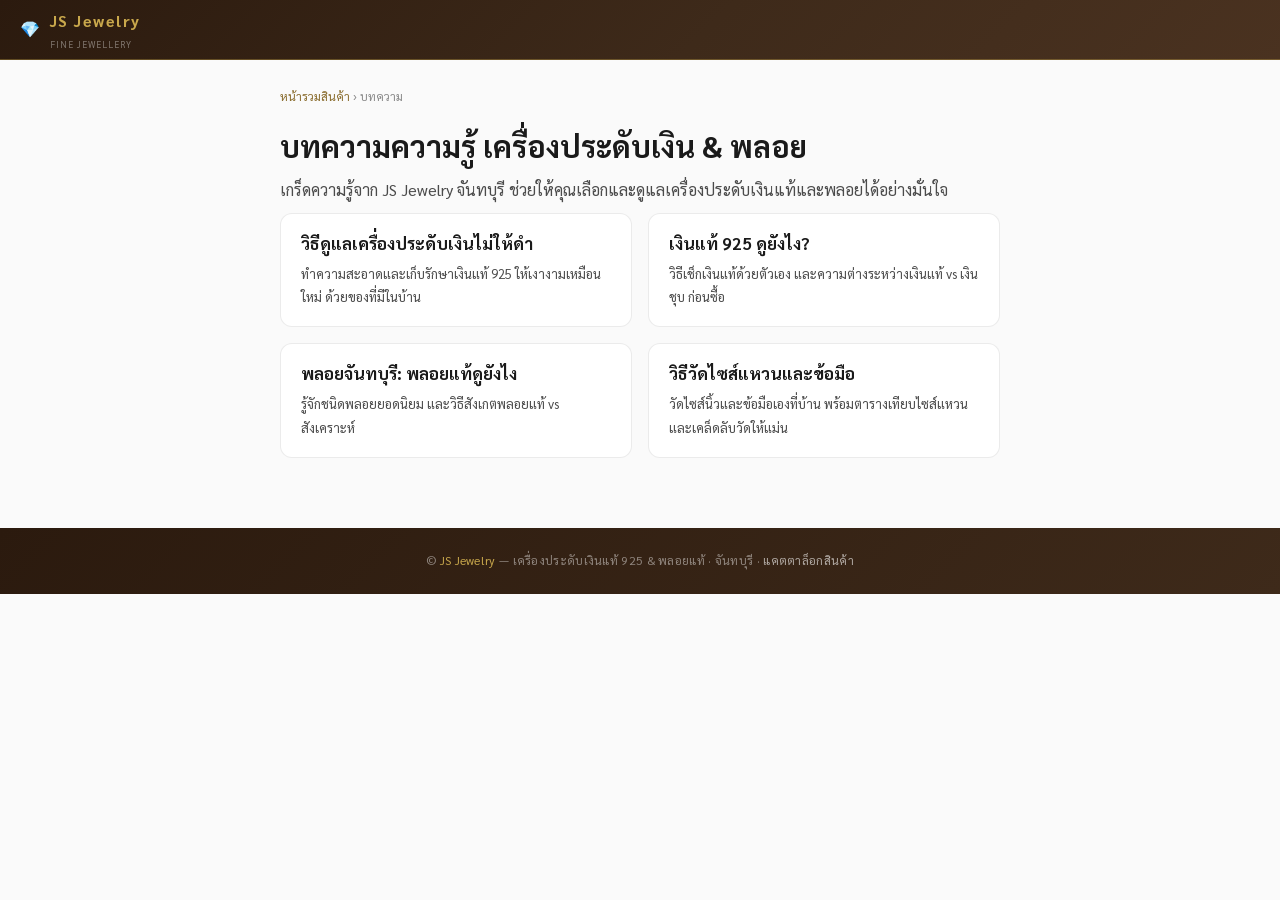
<file: article/index.html>
<!DOCTYPE html>
<html lang="th">
<head>
<meta charset="UTF-8">
<meta name="viewport" content="width=device-width, initial-scale=1.0">
<title>บทความความรู้ เครื่องประดับเงินแท้ & พลอย | JS Jewelry จันทบุรี</title>
<meta name="description" content="รวมบทความความรู้เรื่องเครื่องประดับเงินแท้ 925 และพลอยแท้ วิธีดูแล วิธีเช็กเงินแท้ และพลอยจันทบุรี โดย JS Jewelry ร้านเครื่องประดับเงินและพลอย จันทบุรี">
<link rel="canonical" href="https://jsjewelry.pages.dev/article/">
<meta name="robots" content="index,follow">
<meta property="og:type" content="website">
<meta property="og:title" content="บทความความรู้ เครื่องประดับเงินแท้ & พลอย | JS Jewelry">
<meta property="og:description" content="รวมบทความความรู้เรื่องเครื่องประดับเงินแท้ 925 และพลอยแท้ จันทบุรี">
<meta property="og:image" content="https://jsjewelry.pages.dev/Image%20logo.png">
<meta property="og:url" content="https://jsjewelry.pages.dev/article/">
<link href="https://fonts.googleapis.com/css2?family=Sarabun:wght@300;400;500;600;700&display=swap" rel="stylesheet">
<link rel="stylesheet" href="/article/style.css">
</head>
<body>
<header class="nav"><a href="/catalog">💎 <span>JS Jewelry<span class="sub">FINE JEWELLERY</span></span></a></header>
<main class="wrap">
<nav class="crumb"><a href="/catalog">หน้ารวมสินค้า</a> › บทความ</nav>
<h1>บทความความรู้ เครื่องประดับเงิน & พลอย</h1>
<p class="lead">เกร็ดความรู้จาก JS Jewelry จันทบุรี ช่วยให้คุณเลือกและดูแลเครื่องประดับเงินแท้และพลอยได้อย่างมั่นใจ</p>
<div class="card-list">
  <a class="acard" href="/article/silver-care"><h2>วิธีดูแลเครื่องประดับเงินไม่ให้ดำ</h2><p>ทำความสะอาดและเก็บรักษาเงินแท้ 925 ให้เงางามเหมือนใหม่ ด้วยของที่มีในบ้าน</p></a>
  <a class="acard" href="/article/real-silver-925"><h2>เงินแท้ 925 ดูยังไง?</h2><p>วิธีเช็กเงินแท้ด้วยตัวเอง และความต่างระหว่างเงินแท้ vs เงินชุบ ก่อนซื้อ</p></a>
  <a class="acard" href="/article/chanthaburi-gems"><h2>พลอยจันทบุรี: พลอยแท้ดูยังไง</h2><p>รู้จักชนิดพลอยยอดนิยม และวิธีสังเกตพลอยแท้ vs สังเคราะห์</p></a>
  <a class="acard" href="/article/ring-size"><h2>วิธีวัดไซส์แหวนและข้อมือ</h2><p>วัดไซส์นิ้วและข้อมือเองที่บ้าน พร้อมตารางเทียบไซส์แหวน และเคล็ดลับวัดให้แม่น</p></a>
</div>
</main>
<footer class="footer">© <span>JS Jewelry</span> — เครื่องประดับเงินแท้ 925 &amp; พลอยแท้ · จันทบุรี · <a href="/catalog" style="color:rgba(255,255,255,.6)">แคตตาล็อกสินค้า</a></footer>
</body>
</html>
</file>
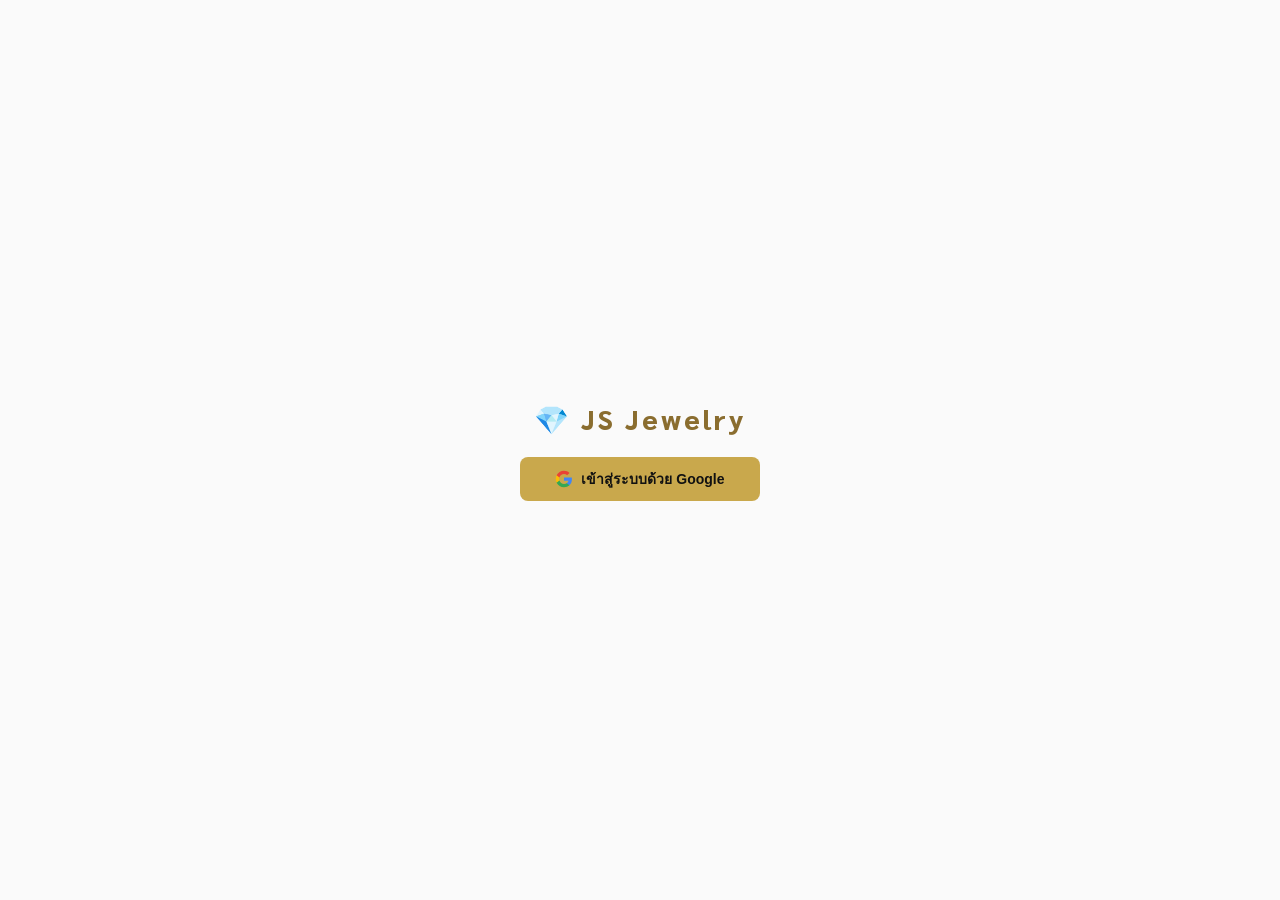
<file: add-product.html>
<!DOCTYPE html>
<html lang="th">
<head>
<meta charset="UTF-8">
<meta name="viewport" content="width=device-width, initial-scale=1.0">
<title>JS Jewelry — เพิ่ม/แก้ไขสินค้า</title>
<style>
:root {
  --gold:#c9a84c;--gold-l:#f0d485;--gold-d:#8a6d2f;
  --bg:#0f0f0f;--s1:#1a1a1a;--s2:#222;--s3:#2c2c2c;
  --border:#333;--text:#f0e8d0;--muted:#9a8a6a;
  --red:#e05555;--green:#5cba7d;
  --r:10px;
}
*{box-sizing:border-box;margin:0;padding:0}
body{background:var(--bg);color:var(--text);font-family:'Segoe UI',sans-serif;min-height:100vh}

/* Login */
#login-screen{display:flex;align-items:center;justify-content:center;min-height:100vh;flex-direction:column;gap:20px}
.btn-login{background:var(--gold);color:#111;border:none;padding:11px 28px;border-radius:8px;font-size:14px;font-weight:700;cursor:pointer;width:240px;display:flex;align-items:center;justify-content:center;gap:8px}
.btn-login svg{width:18px;height:18px}
.login-logo{font-size:28px;font-weight:800;color:var(--gold);letter-spacing:3px}

/* App */
#app-screen{display:none}
header{background:linear-gradient(135deg,var(--s1),#1a1500);border-bottom:1px solid var(--gold-d);padding:12px 20px;display:flex;align-items:center;gap:12px}
.logo{font-size:18px;font-weight:800;color:var(--gold);letter-spacing:2px}
.logo span{font-size:11px;display:block;color:var(--muted);font-weight:400;letter-spacing:0}
.back-btn{background:transparent;border:1px solid var(--gold-d);color:var(--gold);padding:5px 12px;border-radius:6px;cursor:pointer;font-size:12px;text-decoration:none;display:flex;align-items:center;gap:5px}
.back-btn:hover{background:var(--gold-d)}

main{padding:18px;max-width:860px;margin:0 auto}

.card{background:var(--s1);border:1px solid var(--border);border-radius:var(--r);padding:20px;margin-bottom:16px}
.card-title{font-size:15px;font-weight:700;color:var(--gold);margin-bottom:18px}

.grid{display:grid;gap:12px}
.g2{grid-template-columns:repeat(auto-fit,minmax(200px,1fr))}
.fg{display:flex;flex-direction:column;gap:5px}
.fg label{font-size:11px;color:var(--muted);font-weight:600;text-transform:uppercase;letter-spacing:.5px}

input,select,textarea{background:var(--s2);border:1px solid var(--border);border-radius:6px;color:var(--text);padding:8px 11px;font-size:13px;outline:none;width:100%;transition:.2s;font-family:'Segoe UI',sans-serif}
input:focus,select:focus,textarea:focus{border-color:var(--gold)}
textarea{resize:vertical;min-height:68px}
select option{background:var(--s2)}

.btn{padding:9px 18px;border-radius:6px;border:none;cursor:pointer;font-size:13px;font-weight:600;transition:.2s;display:inline-flex;align-items:center;gap:6px;white-space:nowrap}
.bg{background:var(--gold);color:#111}.bg:hover{background:var(--gold-l)}
.bo{background:transparent;border:1px solid var(--gold-d);color:var(--gold)}.bo:hover{background:var(--gold-d)}
.br{background:var(--red);color:#fff}.br:hover{opacity:.85}
.sm{padding:5px 11px;font-size:12px}
.row{display:flex;gap:8px;align-items:center;flex-wrap:wrap}

/* Image Upload */
.img-upload-area{width:100%;height:220px;background:var(--s2);border:2px dashed var(--border);border-radius:var(--r);display:flex;flex-direction:column;align-items:center;justify-content:center;cursor:pointer;transition:.2s;color:var(--muted);font-size:13px;gap:8px;position:relative;overflow:hidden}
.img-upload-area:hover{border-color:var(--gold-d);color:var(--gold)}
.img-upload-area.has-img{border-style:solid;border-color:var(--gold-d)}
.img-upload-area img{position:absolute;inset:0;width:100%;height:100%;object-fit:cover}
.img-overlay{position:absolute;inset:0;background:rgba(0,0,0,.55);display:flex;align-items:center;justify-content:center;opacity:0;transition:.2s;flex-direction:column;gap:6px;font-size:12px;color:#fff}
.img-upload-area:hover .img-overlay{opacity:1}
.img-upload-area input[type=file]{display:none}
.img-upload-area.small{height:120px;gap:4px}

.sku-badge{display:inline-block;background:rgba(201,168,76,.15);color:var(--gold);border:1px solid var(--gold-d);border-radius:6px;padding:4px 12px;font-size:13px;font-weight:700;font-family:monospace}
input.sku-badge{width:120px;outline:none;cursor:text;border-color:var(--gold-d)}
input.sku-badge:focus{border-color:var(--gold);background:rgba(201,168,76,.25)}
input.sku-badge.sku-error{border-color:var(--red);color:var(--red)}
#sku-hint{font-size:10px;margin-top:3px;height:12px;color:var(--red)}
.status-preview{padding:8px 16px;border-radius:8px;font-size:13px;font-weight:700;display:inline-block}
.sp-ready{background:rgba(92,186,125,.15);color:var(--green);border:1px solid rgba(92,186,125,.3)}
.sp-out{background:rgba(224,85,85,.15);color:var(--red);border:1px solid rgba(224,85,85,.3)}

.upload-progress{margin-top:8px;font-size:12px;color:var(--muted);text-align:center;min-height:18px}

.loading{display:flex;align-items:center;justify-content:center;padding:40px;color:var(--muted);gap:10px;font-size:13px}
.spinner{width:20px;height:20px;border:2px solid var(--border);border-top-color:var(--gold);border-radius:50%;animation:spin .7s linear infinite}
@keyframes spin{to{transform:rotate(360deg)}}

#toast{position:fixed;bottom:20px;right:20px;background:var(--s3);border:1px solid var(--gold-d);color:var(--text);padding:10px 16px;border-radius:8px;font-size:13px;transform:translateY(60px);opacity:0;transition:.3s;z-index:999;max-width:300px}
#toast.show{transform:translateY(0);opacity:1}
#toast.err{border-color:var(--red)}

@media(max-width:600px){main{padding:12px}}
</style>
<link rel="stylesheet" href="theme-light.css">
</head>
<body>

<!-- Login -->
<div id="login-screen">
  <div class="login-logo">💎 JS Jewelry</div>
  <button class="btn-login" onclick="signIn()">
    <svg viewBox="0 0 24 24" fill="none"><path d="M22.56 12.25c0-.78-.07-1.53-.2-2.25H12v4.26h5.92c-.26 1.37-1.04 2.53-2.21 3.31v2.77h3.57c2.08-1.92 3.28-4.74 3.28-8.09z" fill="#4285F4"/><path d="M12 23c2.97 0 5.46-.98 7.28-2.66l-3.57-2.77c-.98.66-2.23 1.06-3.71 1.06-2.86 0-5.29-1.93-6.16-4.53H2.18v2.84C3.99 20.53 7.7 23 12 23z" fill="#34A853"/><path d="M5.84 14.09c-.22-.66-.35-1.36-.35-2.09s.13-1.43.35-2.09V7.07H2.18C1.43 8.55 1 10.22 1 12s.43 3.45 1.18 4.93l3.66-2.84z" fill="#FBBC05"/><path d="M12 5.38c1.62 0 3.06.56 4.21 1.64l3.15-3.15C17.45 2.09 14.97 1 12 1 7.7 1 3.99 3.47 2.18 7.07l3.66 2.84c.87-2.6 3.3-4.53 6.16-4.53z" fill="#EA4335"/></svg>
    เข้าสู่ระบบด้วย Google
  </button>
</div>

<!-- App -->
<div id="app-screen">
  <header>
    <div>
      <div class="logo">💎 JS Jewelry<span id="page-title">เพิ่มสินค้าใหม่</span></div>
    </div>
    <a href="index.html" class="back-btn" style="margin-left:auto">← กลับหน้าหลัก</a>
  </header>

  <main>
    <div id="form-loading" class="loading"><div class="spinner"></div>กำลังโหลดข้อมูล…</div>

    <div id="form-area" style="display:none">
      <!-- SKU + Category + Status -->
      <div class="card" style="display:flex;align-items:center;gap:16px;flex-wrap:wrap">
        <div>
          <div style="font-size:11px;color:var(--muted);font-weight:600;text-transform:uppercase;margin-bottom:4px">รหัสสินค้า</div>
          <input class="sku-badge" id="sku-display" type="text" placeholder="—"
            oninput="onSkuInput(this)"
            onblur="validateSkuInput()">
          <div id="sku-hint"></div>
        </div>
        <div class="fg" style="min-width:160px">
          <label>ประเภทสินค้า *</label>
          <select id="p-cat" onchange="onCatChange()">
            <option>แหวน</option><option>ต่างหู</option><option>จี้</option>
            <option>กำไล</option><option>สร้อยข้อมือ</option><option>สร้อยคอ</option>
          </select>
        </div>
        <label style="display:flex;align-items:center;gap:6px;font-size:13px;font-weight:600;cursor:pointer;user-select:none"><input type="checkbox" id="p-isnew" style="width:auto;accent-color:#1a7f4e"> 🆕 NEW ARRIVAL</label>
        <div style="margin-left:auto" id="status-display"></div>
      </div>

      <div style="display:grid;grid-template-columns:240px 1fr;gap:16px;align-items:start">
        <!-- Left: Image -->
        <div class="card" style="padding:16px">
          <div class="fg">
            <label>รูปหลัก (รูปที่ 1)</label>
            <div class="img-upload-area" id="img-area-0" onclick="document.getElementById('img-input-0').click()">
              <div style="font-size:32px">📷</div>
              <div>คลิกเพื่ออัปโหลด</div>
              <div style="font-size:11px">JPG / PNG</div>
              <input type="file" id="img-input-0" accept="image/*" onchange="handleImgSelect(this,0)">
              <div class="img-overlay"><span style="font-size:22px">🔄</span><span>เปลี่ยนรูป</span></div>
            </div>
            <input type="url" id="p-imgurl-0" placeholder="หรือวาง URL รูปหลัก" oninput="previewUrl(this.value,0)" style="margin-top:6px">
            <button class="btn bo sm" style="margin-top:6px" onclick="clearImg(0)">🗑️ ลบรูปหลัก</button>
          </div>

          <div class="fg" style="margin-top:14px">
            <label>รูปเพิ่มเติม (เลื่อนดูใน catalog)</label>
            <div style="display:grid;grid-template-columns:1fr 1fr;gap:8px">
              <div>
                <div class="img-upload-area small" id="img-area-1" onclick="document.getElementById('img-input-1').click()">
                  <div style="font-size:24px">➕</div>
                  <div style="font-size:11px">รูปที่ 2</div>
                  <input type="file" id="img-input-1" accept="image/*" onchange="handleImgSelect(this,1)">
                  <div class="img-overlay"><span style="font-size:18px">🔄</span></div>
                </div>
                <input type="url" id="p-imgurl-1" placeholder="URL" oninput="previewUrl(this.value,1)" style="margin-top:5px;font-size:11px">
                <button class="btn bo sm" style="margin-top:4px;width:100%;justify-content:center" onclick="clearImg(1)">ลบ</button>
              </div>
              <div>
                <div class="img-upload-area small" id="img-area-2" onclick="document.getElementById('img-input-2').click()">
                  <div style="font-size:24px">➕</div>
                  <div style="font-size:11px">รูปที่ 3</div>
                  <input type="file" id="img-input-2" accept="image/*" onchange="handleImgSelect(this,2)">
                  <div class="img-overlay"><span style="font-size:18px">🔄</span></div>
                </div>
                <input type="url" id="p-imgurl-2" placeholder="URL" oninput="previewUrl(this.value,2)" style="margin-top:5px;font-size:11px">
                <button class="btn bo sm" style="margin-top:4px;width:100%;justify-content:center" onclick="clearImg(2)">ลบ</button>
              </div>
            </div>
            <div class="upload-progress" id="upload-status"></div>
          </div>

          <div class="fg" style="margin-top:8px">
            <label>🎬 URL วิดีโอ (YouTube)</label>
            <input type="url" id="p-video" placeholder="https://youtu.be/... (ถ้ามี)">
          </div>
        </div>

        <!-- Right: Fields -->
        <div>
          <div class="card">
            <div class="card-title">ข้อมูลหลัก</div>
            <div class="grid g2">
              <div class="fg">
                <label>วัสดุหลัก *</label>
                <select id="p-mat">
                  <option>เงิน 925</option><option>ทองคำ</option><option>ทองขาว</option>
                  <option>ทองชมพู</option><option>ทองคำขาว (Platinum)</option>
                </select>
              </div>
              <div class="fg"><label>น้ำหนักวัสดุ (g) *</label><input type="number" id="p-weight" placeholder="0.00" min="0.01" step="0.01"></div>
              <div class="fg"><label>ขนาด (ไซส์นิ้ว / ความยาว)</label><input id="p-size" placeholder="เช่น ไซส์ 52 / 45 cm / —"></div>
            </div>
          </div>

          <div class="card">
            <div class="card-title">พลอย / อัญมณี</div>
            <div class="grid g2">
              <div class="fg"><label>ชนิดพลอย</label><input id="p-gem" placeholder="ไพลิน / มรกต / — ถ้าไม่มี"></div>
              <div class="fg"><label>น้ำหนักพลอย (ct)</label><input type="number" inputmode="decimal" id="p-gemw" placeholder="— ถ้าไม่มี" min="0" step="any"></div>
            </div>
          </div>

          <div class="card">
            <div class="card-title">ราคาและสต็อก</div>
            <div class="grid g2">
              <div class="fg"><label>ราคาทุน (฿)</label><input type="number" id="p-cost" placeholder="0" min="0"></div>
              <div class="fg"><label>ราคาขาย (฿)</label><input type="number" id="p-sell" placeholder="0" min="0" oninput="checkPromo()"></div>
              <div class="fg">
                <label>🔖 ราคาโปรโมชั่น (฿)</label>
                <input type="number" id="p-promo" placeholder="ว่าง = ไม่มีโปรฯ" min="0" oninput="checkPromo()">
                <div id="promo-hint" style="font-size:10px;margin-top:3px;height:12px"></div>
              </div>
              <div class="fg"><label>จำนวนสต็อก</label><input type="number" id="p-stock" placeholder="0" min="0" oninput="updateStatusPreview()"></div>
              <div class="fg"><label>หมายเหตุ</label><input id="p-notes" placeholder="— หรือเว้นว่าง"></div>
            </div>
          </div>
        </div>
      </div>

      <!-- Actions -->
      <div class="row" style="justify-content:flex-end;margin-top:4px;gap:10px">
        <a href="index.html" class="btn bo">ยกเลิก</a>
        <button class="btn br" id="btn-delete" style="display:none" onclick="deleteProduct()">🗑️ ลบสินค้า</button>
        <button class="btn bg" id="btn-save" onclick="saveProduct()">💾 บันทึกสินค้า</button>
      </div>
    </div>
  </main>
</div>

<div id="toast"></div>

<script src="js/config.js"></script>
<script src="js/auth.js"></script>
<script src="js/sheets-api.js"></script>
<script src="js/drive-api.js?v=20260724-samsung2"></script>
<script async defer src="https://apis.google.com/js/api.js" onload="gapiLoaded()"></script>
<script async defer src="https://accounts.google.com/gsi/client" onload="gisLoaded()"></script>

<script>
const params = new URLSearchParams(location.search);
const editSku = params.get('sku'); // ถ้ามี = โหมดแก้ไข
let editProduct = null;
let autoGeneratedSku = '';

function setAutoGeneratedSku(sku) {
  const normalized = String(sku || '').trim().toUpperCase();
  document.getElementById('sku-display').value = normalized;
  autoGeneratedSku = normalized;
}

function onSkuInput(input) {
  input.value = input.value.toUpperCase();
  input.classList.remove('sku-error');
  document.getElementById('sku-hint').textContent = '';
  if (input.value.trim() !== autoGeneratedSku) autoGeneratedSku = '';
}

let selectedFiles = [null, null, null]; // [รูปหลัก, รูปที่2, รูปที่3]

let imagePreparePromises = [null, null, null];
let imagePrepareErrors = [null, null, null];
let imagePrepareTokens = [0, 0, 0];
let previewObjectUrls = [null, null, null];
let imagePrepareQueue = Promise.resolve(); // Serialize compression to limit mobile memory use.

async function onAppReady() {
  document.getElementById('form-loading').style.display = 'none';
  document.getElementById('form-area').style.display = 'block';

  if (editSku) {
    document.getElementById('page-title').textContent = 'แก้ไขสินค้า';
    document.getElementById('btn-delete').style.display = 'inline-flex';
    await loadEditProduct();
  } else {
    const cat = document.getElementById('p-cat').value;
    const newSku = await generateSku(cat);
    setAutoGeneratedSku(newSku);
    updateStatusPreview();
  }
}

async function loadEditProduct() {
  const all = await sheetsGetAllProducts();
  editProduct = all.find(p => p.sku === editSku);
  if (!editProduct) { showToast('ไม่พบสินค้า ' + editSku, 'error'); return; }

  document.getElementById('sku-display').value = editProduct.sku;
  document.getElementById('sku-display').disabled = true; // แก้ไขโหมด: ล็อครหัส
  document.getElementById('p-cat').value = editProduct.category;
  document.getElementById('p-mat').value = editProduct.material;
  document.getElementById('p-weight').value = editProduct.weight;
  document.getElementById('p-size').value = editProduct.size || '';
  document.getElementById('p-gem').value = editProduct.gemType === '-' ? '' : editProduct.gemType;
  document.getElementById('p-gemw').value = editProduct.gemWeight === '-' ? '' : editProduct.gemWeight;
  document.getElementById('p-cost').value = editProduct.costPrice;
  document.getElementById('p-sell').value = editProduct.sellPrice;
  document.getElementById('p-promo').value = (editProduct.promoPrice && editProduct.promoPrice > 0) ? editProduct.promoPrice : '';
  document.getElementById('p-stock').value = editProduct.stock;
  document.getElementById('p-notes').value = editProduct.notes === '-' ? '' : editProduct.notes;

  if (editProduct.imageUrl) {
    document.getElementById('p-imgurl-0').value = editProduct.imageUrl;
    previewUrl(editProduct.imageUrl, 0);
  }
  if (editProduct.image2) {
    document.getElementById('p-imgurl-1').value = editProduct.image2;
    previewUrl(editProduct.image2, 1);
  }
  if (editProduct.image3) {
    document.getElementById('p-imgurl-2').value = editProduct.image3;
    previewUrl(editProduct.image3, 2);
  }
  document.getElementById('p-video').value = editProduct.videoUrl || '';
  document.getElementById('p-isnew').checked = !!editProduct.isNew;
  updateStatusPreview();
  checkPromo();
}

async function onCatChange() {
  if (!editSku) {
    const cat = document.getElementById('p-cat').value;
    const newSku = await generateSku(cat);
    setAutoGeneratedSku(newSku);
  }
}

/* ── รูปภาพ: รองรับหลายรูป (index 0=รูปหลัก, 1=รูปที่2, 2=รูปที่3) ── */
function phMarkup(idx) {
  if (idx === 0) {
    return `<div style="font-size:32px">📷</div><div>คลิกเพื่ออัปโหลด</div><div style="font-size:11px">JPG / PNG</div><input type="file" id="img-input-0" accept="image/*" onchange="handleImgSelect(this,0)"><div class="img-overlay"><span style="font-size:22px">🔄</span><span>เปลี่ยนรูป</span></div>`;
  }
  return `<div style="font-size:24px">➕</div><div style="font-size:11px">รูปที่ ${idx + 1}</div><input type="file" id="img-input-${idx}" accept="image/*" onchange="handleImgSelect(this,${idx})"><div class="img-overlay"><span style="font-size:18px">🔄</span></div>`;
}

function renderImg(idx, src, isUrl) {
  const area = document.getElementById('img-area-' + idx);
  const big = idx === 0;
  const onerr = isUrl ? ` onerror="imgError(${idx})"` : '';
  const label = big ? '<span>เปลี่ยนรูป</span>' : '';
  area.innerHTML = `<img src="${src}"${onerr}><div class="img-overlay"><span style="font-size:${big ? 22 : 18}px">🔄</span>${label}</div><input type="file" id="img-input-${idx}" accept="image/*" onchange="handleImgSelect(this,${idx})">`;
  area.classList.add('has-img');
  area.onclick = () => document.getElementById('img-input-' + idx).click();
}

function imgError(idx) {
  const area = document.getElementById('img-area-' + idx);
  area.classList.remove('has-img');
  area.className = 'img-upload-area' + (idx > 0 ? ' small' : '');
  area.innerHTML = phMarkup(idx);
  area.onclick = () => document.getElementById('img-input-' + idx).click();
}

async function snapshotImageFile(file) {
  if (!file || typeof file.arrayBuffer !== 'function') return file;
  try {
    const bytes = await file.arrayBuffer();
    return new File([bytes], file.name || 'image.jpg', {
      type: file.type || 'image/jpeg',
      lastModified: file.lastModified || Date.now()
    });
  } catch (error) {
    throw new Error('อ่านไฟล์รูปไม่สำเร็จ กรุณาเลือกรูปใหม่');
  }
}

function releasePreviewObjectUrl(idx) {
  if (previewObjectUrls[idx]) {
    URL.revokeObjectURL(previewObjectUrls[idx]);
    previewObjectUrls[idx] = null;
  }
}

function handleImgSelect(input, idx) {
  const f = input.files[0];
  if (!f) return;
  const token = ++imagePrepareTokens[idx];
  selectedFiles[idx] = null;
  imagePrepareErrors[idx] = null;
  document.getElementById('upload-status').textContent = `⏳ กำลังเตรียมรูป ${idx + 1}…`;
  // Start copying bytes immediately while Android's temporary file permission is valid.
  const snapshotResult = snapshotImageFile(f).then(
    file => ({ file }),
    error => ({ error })
  );

  const prepare = imagePrepareQueue
    .catch(() => {})
    .then(() => snapshotResult)
    .then(result => {
      if (token !== imagePrepareTokens[idx]) return null;
      if (result.error) throw result.error;
      return compressImage(result.file);
    })
    .then(compressed => {
      if (!compressed || token !== imagePrepareTokens[idx]) return;
      selectedFiles[idx] = compressed;
      releasePreviewObjectUrl(idx);
      previewObjectUrls[idx] = URL.createObjectURL(compressed);
      renderImg(idx, previewObjectUrls[idx], false);
      document.getElementById('upload-status').textContent = '📎 รูปพร้อมอัปโหลดเมื่อกด บันทึก';
    })
    .catch(error => {
      if (token !== imagePrepareTokens[idx]) return;
      selectedFiles[idx] = null;
      imagePrepareErrors[idx] = error;
      releasePreviewObjectUrl(idx);
      imgError(idx);
      document.getElementById('upload-status').textContent = `⚠️ รูป ${idx + 1}: ${error.message}`;
      showToast(`รูป ${idx + 1}: ${error.message}`, 'error');
    })
    .finally(() => {
      if (token === imagePrepareTokens[idx]) imagePreparePromises[idx] = null;
    });

  imagePreparePromises[idx] = prepare;
  imagePrepareQueue = prepare.catch(() => {});
}

// แปลงลิงก์ Google Drive (/file/d/ID/view, open?id=ID ฯลฯ) → ลิงก์รูปตรงที่โชว์ได้
function normalizeImgUrl(url) {
  if (!url) return '';
  url = String(url).trim();
  if (url.includes('drive.google.com')) {
    const m = url.match(/[?&]id=([a-zA-Z0-9_-]+)/) || url.match(/\/d\/([a-zA-Z0-9_-]+)/);
    if (m) return `https://drive.google.com/thumbnail?id=${m[1]}&sz=w800`;
  }
  return url;
}

function previewUrl(url, idx) {
  if (!url) return;
  renderImg(idx, normalizeImgUrl(url), true);
}

function clearImg(idx) {
  imagePrepareTokens[idx]++;
  imagePreparePromises[idx] = null;
  imagePrepareErrors[idx] = null;
  selectedFiles[idx] = null;
  releasePreviewObjectUrl(idx);
  const u = document.getElementById('p-imgurl-' + idx);
  if (u) u.value = '';
  const area = document.getElementById('img-area-' + idx);
  area.className = 'img-upload-area' + (idx > 0 ? ' small' : '');
  area.innerHTML = phMarkup(idx);
  area.onclick = () => document.getElementById('img-input-' + idx).click();
  if (idx === 0) document.getElementById('upload-status').textContent = '';
}

function updateStatusPreview() {
  const stock = Number(document.getElementById('p-stock').value) || 0;
  const el = document.getElementById('status-display');
  el.innerHTML = stock > 0
    ? '<span class="status-preview sp-ready">✅ พร้อมขาย</span>'
    : '<span class="status-preview sp-out">❌ หมดสต็อก</span>';
}

// ตรวจราคาโปรโมชั่น: ต้องต่ำกว่าราคาขาย + โชว์ % ส่วนลด
function checkPromo() {
  const sell  = Number(document.getElementById('p-sell').value)  || 0;
  const promo = Number(document.getElementById('p-promo').value) || 0;
  const hint  = document.getElementById('promo-hint');
  if (!hint) return;
  if (promo > 0 && sell > 0 && promo >= sell) {
    hint.style.color = 'var(--red)';
    hint.textContent = '⚠️ ต้องต่ำกว่าราคาขาย';
  } else if (promo > 0 && sell > 0) {
    hint.style.color = 'var(--green)';
    hint.textContent = `✓ ลด ${Math.round((1 - promo / sell) * 100)}%`;
  } else {
    hint.textContent = '';
  }
}

// สร้างชื่อสินค้าอัตโนมัติ จาก ประเภท + วัสดุ + พลอย
function buildAutoName(cat, mat, gem) {
  const matShort = {'เงิน 925':'เงิน','ทองคำ':'ทอง','ทองขาว':'ทองขาว','ทองชมพู':'ทองชมพู','ทองคำขาว (Platinum)':'แพลตตินัม'};
  const m = matShort[mat] || mat;
  const g = gem && gem !== '-' ? gem : '';
  return cat + m + g;
}

async function validateSkuInput() {
  if (editSku) return; // แก้ไขโหมด: ไม่ต้องตรวจ
  const input = document.getElementById('sku-display');
  const sku = input.value.trim().toUpperCase();
  if (!sku || sku === '—') return;
  input.value = sku;
  const existing = await sheetsGetAllProducts().catch(() => []);
  if (existing.some(p => p.sku === sku)) {
    input.classList.add('sku-error');
    document.getElementById('sku-hint').textContent = '⚠️ รหัสซ้ำ';
  } else {
    input.classList.remove('sku-error');
    document.getElementById('sku-hint').textContent = '';
  }
}

async function saveProduct() {
  const cat = document.getElementById('p-cat').value;
  const mat = document.getElementById('p-mat').value;
  const weight = document.getElementById('p-weight').value;

  if (!weight || Number(weight) <= 0) { showToast('น้ำหนักวัสดุต้องมากกว่า 0 ค่ะ', 'error'); return; }

  const btn = document.getElementById('btn-save');
  btn.disabled = true;
  btn.textContent = '⏳ กำลังบันทึก…';

  try {
    const skuInput = document.getElementById('sku-display');
    let sku = skuInput.value.trim().toUpperCase();
    // Refresh only an untouched auto-generated ring/bracelet SKU before saving.
    const refreshesAutoSku = cat === '\u0e41\u0e2b\u0e27\u0e19'
      || cat === '\u0e2a\u0e23\u0e49\u0e2d\u0e22\u0e02\u0e49\u0e2d\u0e21\u0e37\u0e2d';
    if (!editSku && refreshesAutoSku && autoGeneratedSku && sku === autoGeneratedSku) {
      sku = await generateSku(cat);
      setAutoGeneratedSku(sku);
    }
    if (!sku) { showToast('กรุณาระบุรหัสสินค้าค่ะ', 'error'); btn.disabled=false; btn.textContent='💾 บันทึกสินค้า'; return; }
    // ตรวจซ้ำ (เฉพาะโหมดเพิ่มใหม่)
    if (!editSku) {
      const existing = await sheetsGetAllProducts();
      if (existing.some(p => p.sku === sku)) {
        showToast(`รหัส ${sku} มีอยู่แล้วค่ะ กรุณาเปลี่ยนรหัส`, 'error');
        document.getElementById('sku-display').classList.add('sku-error');
        document.getElementById('sku-hint').textContent = 'รหัสซ้ำ';
        btn.disabled=false; btn.textContent='💾 บันทึกสินค้า'; return;
      }
    }
    const stock = Number(document.getElementById('p-stock').value) || 0;
    const gemVal = document.getElementById('p-gem').value.trim();
    // ตรวจราคาโปรโมชั่น: ถ้ามี ต้องต่ำกว่าราคาขาย
    const promoPrice = Number(document.getElementById('p-promo').value) || 0;
    const sellPriceVal = Number(document.getElementById('p-sell').value) || 0;
    if (promoPrice > 0 && promoPrice >= sellPriceVal) {
      showToast('ราคาโปรโมชั่นต้องต่ำกว่าราคาขายค่ะ', 'error');
      btn.disabled = false; btn.textContent = '💾 บันทึกสินค้า'; return;
    }
    // ชื่อสินค้า: ถ้าแก้ไขให้ใช้ชื่อเดิม ถ้าใหม่ให้ auto-generate
    const name = editProduct ? editProduct.name : buildAutoName(cat, mat, gemVal || '');

    // รอรูปที่กำลังเตรียม แล้วอัปโหลดพร้อมกัน (รองรับ 3 รูป: หลัก + อีก 2)
    const pendingImagePreparation = imagePreparePromises.filter(Boolean);
    if (pendingImagePreparation.length) {
      document.getElementById('upload-status').textContent = '⏳ รอเตรียมรูปให้เสร็จ…';
      await Promise.all(pendingImagePreparation);
    }
    const imageErrorIndex = imagePrepareErrors.findIndex(Boolean);
    if (imageErrorIndex >= 0) {
      throw new Error(`รูป ${imageErrorIndex + 1}: ${imagePrepareErrors[imageErrorIndex].message}`);
    }

    const imageUrls = [
      normalizeImgUrl(document.getElementById('p-imgurl-0').value),
      normalizeImgUrl(document.getElementById('p-imgurl-1').value),
      normalizeImgUrl(document.getElementById('p-imgurl-2').value)
    ];
    const uploadItems = selectedFiles
      .map((file, idx) => ({ file, idx }))
      .filter(item => item.file);
    if (uploadItems.length) {
      let uploadedCount = 0;
      document.getElementById('upload-status').textContent = `☁️ กำลังอัปโหลด 0/${uploadItems.length} รูป…`;
      const uploadResults = await Promise.all(uploadItems.map(async item => {
        try {
          const url = await driveUploadImage(
            item.file,
            sku + (item.idx > 0 ? '_' + (item.idx + 1) : '')
          );
          uploadedCount++;
          document.getElementById('upload-status').textContent =
            `☁️ กำลังอัปโหลด ${uploadedCount}/${uploadItems.length} รูป…`;
          return { ...item, url };
        } catch (error) {
          return { ...item, error };
        }
      }));

      const failedUploads = uploadResults.filter(result => result.error);
      if (failedUploads.length) {
        const uploadedThisTime = uploadResults
          .filter(result => result.url)
          .map(result => result.url);
        await Promise.all(uploadedThisTime.map(url => driveDeleteImage(url).catch(() => {})));
        const firstFailure = failedUploads[0];
        throw new Error(`อัปโหลดรูป ${firstFailure.idx + 1} ไม่สำเร็จ: ${firstFailure.error.message}`);
      }
      uploadResults.forEach(result => { imageUrls[result.idx] = result.url; });
      document.getElementById('upload-status').textContent = '✅ อัปโหลดรูปสำเร็จ';
    }
    // กันรูปหลักว่าง: ถ้ามีรูปเพิ่มเติมแต่รูปหลักว่าง ให้เลื่อนขึ้นมาเป็นรูปหลักอัตโนมัติ
    const _imgs = imageUrls.map(u => (u || '').trim()).filter(Boolean);
    imageUrls[0] = _imgs[0] || '';
    imageUrls[1] = _imgs[1] || '';
    imageUrls[2] = _imgs[2] || '';
    const imageUrl = imageUrls[0];

    const product = {
      id: editProduct ? editProduct.id : generateId(),
      sku,
      name,
      category: cat,
      material: mat,
      weight,
      gemType: gemVal || '-',
      gemWeight: document.getElementById('p-gemw').value.trim() || '-',
      size: document.getElementById('p-size').value.trim() || '-',
      costPrice: Number(document.getElementById('p-cost').value) || 0,
      sellPrice: Number(document.getElementById('p-sell').value) || 0,
      promoPrice,
      stock,
      status: stock > 0 ? 'พร้อมขาย' : 'หมดสต็อก',
      imageUrl,
      image2: imageUrls[1],
      image3: imageUrls[2],
      notes: document.getElementById('p-notes').value.trim() || '-',
      createdAt: editProduct ? editProduct.createdAt : new Date().toISOString(),
      videoUrl: document.getElementById('p-video').value.trim(),
      highlight: editProduct ? editProduct.highlight : '',
      postStatus: editProduct ? editProduct.postStatus : ''
    };

    if (editSku) {
      await sheetsUpdateProduct(product);
      showToast(`✅ อัปเดต ${sku} เรียบร้อยค่ะ`);
    } else {
      await sheetsAddProduct(product);
      showToast(`✅ เพิ่ม ${sku} เรียบร้อยค่ะ`);
    }

    // NEW ARRIVAL: เขียนเฉพาะช่อง X (แยกจากแถวหลัก A:V)
    const isNewChecked = document.getElementById('p-isnew').checked;
    if (isNewChecked || (editProduct && editProduct.isNew)) {
      await sheetsSetNewFlag(sku, isNewChecked);
    }

    setTimeout(() => location.href = 'index.html', 1200);
  } catch (e) {
    showToast('บันทึกไม่สำเร็จ: ' + e.message, 'error');
    console.error(e);
    btn.disabled = false;
    btn.textContent = '💾 บันทึกสินค้า';
    document.getElementById('upload-status').textContent = '';
  }
}

async function deleteProduct() {
  if (!editSku) return;
  if (!confirm(`ยืนยันลบสินค้า ${editSku} ออกจากระบบ?`)) return;
  try {
    await sheetsDeleteProduct(editSku);
    showToast(`🗑️ ลบ ${editSku} เรียบร้อยแล้ว`);
    setTimeout(() => location.href = 'index.html', 1200);
  } catch (e) {
    showToast('ลบไม่สำเร็จ: ' + e.message, 'error');
  }
}

function showToast(msg, type='') {
  const t = document.getElementById('toast');
  t.textContent = msg;
  t.className = 'show' + (type==='error' ? ' err' : '');
  setTimeout(() => t.className = '', 3200);
}
</script>
</body>
</html>
</file>
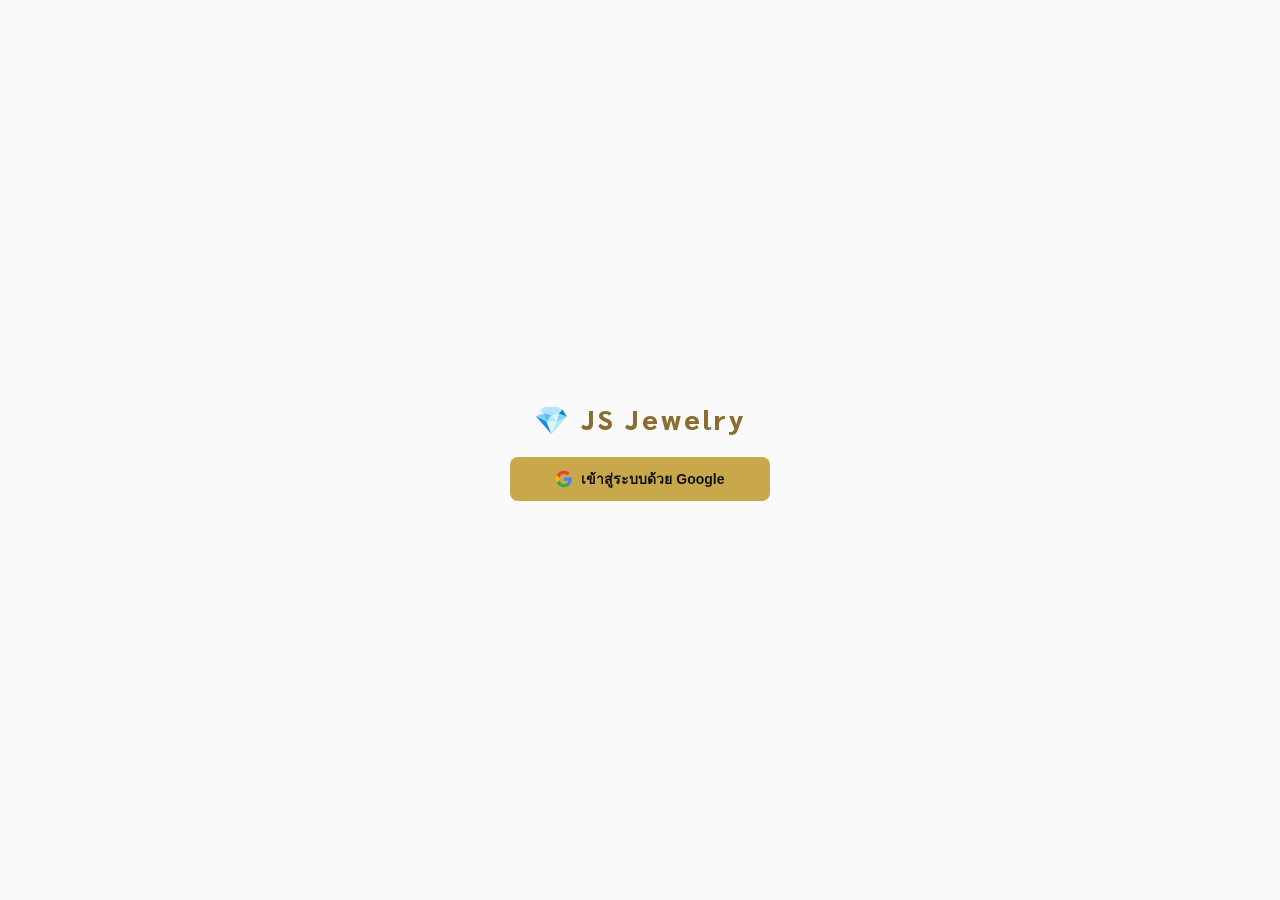
<file: bulk-upload.html>
<!DOCTYPE html>
<html lang="th">
<head>
<meta charset="UTF-8">
<meta name="viewport" content="width=device-width, initial-scale=1.0">
<title>JS Jewelry — อัปรูปหลายรหัส</title>
<style>
:root{
  --gold:#c9a84c;--gold-l:#f0d485;--gold-d:#8a6d2f;
  --bg:#0f0f0f;--s1:#1a1a1a;--s2:#222;--s3:#2c2c2c;
  --border:#333;--text:#f0e8d0;--muted:#9a8a6a;
  --red:#e05555;--green:#5cba7d;--blue:#5b9bd5;--r:10px;
}
*{box-sizing:border-box;margin:0;padding:0}
body{background:var(--bg);color:var(--text);font-family:'Segoe UI',sans-serif;min-height:100vh}

/* Login */
#login-screen{display:flex;align-items:center;justify-content:center;min-height:100vh;flex-direction:column;gap:20px}
.btn-login{background:var(--gold);color:#111;border:none;padding:11px 28px;border-radius:8px;font-size:14px;font-weight:700;cursor:pointer;width:260px;display:flex;align-items:center;justify-content:center;gap:8px}
.btn-login svg{width:18px;height:18px}
.login-logo{font-size:28px;font-weight:800;color:var(--gold);letter-spacing:3px}

/* App */
#app-screen{display:none}
header{background:linear-gradient(135deg,var(--s1),#1a1500);border-bottom:1px solid var(--gold-d);padding:12px 20px;display:flex;align-items:center;gap:12px}
.logo{font-size:18px;font-weight:800;color:var(--gold);letter-spacing:2px}
.logo span{font-size:11px;display:block;color:var(--muted);font-weight:400;letter-spacing:0}
.header-actions{margin-left:auto;display:flex;align-items:center;gap:10px}
.back-btn{background:transparent;border:1px solid var(--gold-d);color:var(--gold);padding:5px 12px;border-radius:6px;cursor:pointer;font-size:12px;text-decoration:none}
.back-btn:hover{background:var(--gold-d)}
.btn-signout{background:transparent;border:1px solid var(--border);color:var(--muted);padding:5px 12px;border-radius:6px;cursor:pointer;font-size:12px}
.btn-signout:hover{border-color:var(--red);color:var(--red)}

main{padding:18px;max-width:1000px;margin:0 auto}
.card{background:var(--s1);border:1px solid var(--border);border-radius:var(--r);padding:18px;margin-bottom:16px}
.card-title{font-size:15px;font-weight:700;color:var(--gold);margin-bottom:12px;display:flex;align-items:center;gap:8px}
.hint{font-size:12px;color:var(--muted);line-height:1.7}
.hint code{background:var(--s3);color:var(--gold-l);padding:1px 6px;border-radius:4px;font-size:11px}

.btn{padding:9px 18px;border-radius:6px;border:none;cursor:pointer;font-size:13px;font-weight:600;display:inline-flex;align-items:center;gap:6px}
.bg{background:var(--gold);color:#111}.bg:hover{background:var(--gold-l)}
.bg:disabled{opacity:.4;cursor:not-allowed}
.bo{background:transparent;border:1px solid var(--gold-d);color:var(--gold)}.bo:hover{background:var(--gold-d)}

.pick{display:flex;align-items:center;gap:14px;flex-wrap:wrap}
.file-label{display:inline-flex;align-items:center;gap:8px;background:var(--s2);border:1px dashed var(--gold-d);color:var(--gold);padding:12px 20px;border-radius:8px;cursor:pointer;font-size:14px;font-weight:600}
.file-label:hover{background:var(--s3)}
.file-label.disabled{opacity:.4;cursor:not-allowed;pointer-events:none}
#folder{display:none}
.switch{display:flex;align-items:center;gap:8px;font-size:13px;color:var(--text);cursor:pointer;user-select:none}
.switch input{width:16px;height:16px;accent-color:var(--gold);cursor:pointer}

#status{font-size:13px;color:var(--muted);margin-top:10px}
#summary{font-size:14px;margin-bottom:12px;line-height:1.8}
#summary b{color:var(--gold)}

.tw{overflow-x:auto;max-height:360px;overflow-y:auto;border:1px solid var(--border);border-radius:8px}
table{width:100%;border-collapse:collapse;font-size:13px}
th{position:sticky;top:0;background:var(--s2);text-align:left;padding:8px 12px;color:var(--muted);font-size:11px;font-weight:700;text-transform:uppercase;letter-spacing:.5px;border-bottom:1px solid var(--border)}
td{padding:7px 12px;border-bottom:1px solid var(--border)}
tr:hover td{background:var(--s2)}
.st-go{color:var(--green);font-weight:600}
.st-skip{color:var(--muted)}
.st-no{color:var(--red)}

.progress-wrap{margin-top:6px}
.bar-bg{height:14px;background:var(--s3);border-radius:7px;overflow:hidden;margin:6px 0}
#bar{height:100%;width:0;background:linear-gradient(90deg,var(--gold-d),var(--gold));border-radius:7px;transition:width .3s}
#progress-text{font-size:13px;color:var(--text)}
#runlog{margin-top:12px;max-height:240px;overflow-y:auto;font-size:12px;font-family:monospace;background:#0c0c0c;border:1px solid var(--border);border-radius:8px;padding:10px}
.logline{padding:2px 0}
.logline.ok{color:var(--green)}
.logline.err{color:var(--red)}

#toast{position:fixed;bottom:20px;right:20px;background:var(--s3);border:1px solid var(--gold-d);color:var(--text);padding:10px 16px;border-radius:8px;font-size:13px;transform:translateY(60px);opacity:0;transition:.3s;z-index:999;max-width:320px}
#toast.show{transform:translateY(0);opacity:1}
#toast.err{border-color:var(--red)}
.loading{display:flex;align-items:center;justify-content:center;padding:20px;color:var(--muted);gap:10px;font-size:13px}
.spinner{width:18px;height:18px;border:2px solid var(--border);border-top-color:var(--gold);border-radius:50%;animation:spin .7s linear infinite}
@keyframes spin{to{transform:rotate(360deg)}}
</style>
<link rel="stylesheet" href="theme-light.css">
</head>
<body>

<!-- Login -->
<div id="login-screen">
  <div class="login-logo">💎 JS Jewelry</div>
  <button class="btn-login" onclick="signIn()">
    <svg viewBox="0 0 24 24" fill="none"><path d="M22.56 12.25c0-.78-.07-1.53-.2-2.25H12v4.26h5.92c-.26 1.37-1.04 2.53-2.21 3.31v2.77h3.57c2.08-1.92 3.28-4.74 3.28-8.09z" fill="#4285F4"/><path d="M12 23c2.97 0 5.46-.98 7.28-2.66l-3.57-2.77c-.98.66-2.23 1.06-3.71 1.06-2.86 0-5.29-1.93-6.16-4.53H2.18v2.84C3.99 20.53 7.7 23 12 23z" fill="#34A853"/><path d="M5.84 14.09c-.22-.66-.35-1.36-.35-2.09s.13-1.43.35-2.09V7.07H2.18C1.43 8.55 1 10.22 1 12s.43 3.45 1.18 4.93l3.66-2.84z" fill="#FBBC05"/><path d="M12 5.38c1.62 0 3.06.56 4.21 1.64l3.15-3.15C17.45 2.09 14.97 1 12 1 7.7 1 3.99 3.47 2.18 7.07l3.66 2.84c.87-2.6 3.3-4.53 6.16-4.53z" fill="#EA4335"/></svg>
    เข้าสู่ระบบด้วย Google
  </button>
</div>

<!-- App -->
<div id="app-screen">
  <header>
    <div class="logo">💎 JS Jewelry<span>อัปรูปหลายรหัส (Bulk Upload)</span></div>
    <div class="header-actions">
      <a href="index.html" class="back-btn">← หน้าหลัก</a>
      <button class="btn-signout" onclick="signOut()">ออกจากระบบ</button>
    </div>
  </header>

  <main>
    <div class="card">
      <div class="card-title">📁 เลือกโฟลเดอร์รูป</div>
      <div class="hint" style="margin-bottom:14px">
        โครงสร้าง: โฟลเดอร์ย่อย <b>1 โฟลเดอร์ = 1 รหัสสินค้า</b> (ชื่อโฟลเดอร์ = รหัส เช่น <code>SR1079</code>)
        ข้างในใส่รูป <code>1.jpg</code> = รูปหลัก, <code>2.jpg</code> / <code>3.jpg</code> = รูปเพิ่มเติม (เรียงตามชื่อไฟล์ ใช้ 3 รูปแรก)<br>
        เลือก<b>โฟลเดอร์แม่</b>ที่รวมโฟลเดอร์ย่อยเหล่านี้ได้เลย (เช่น <code>แหวน SR</code>) ระบบจะอ่านทุกตัวให้
      </div>
      <div class="pick">
        <label class="file-label disabled" id="picker">📂 เลือกโฟลเดอร์
          <input type="file" id="folder" webkitdirectory directory multiple onchange="onFolderPick(this)" disabled>
        </label>
        <label class="switch"><input type="checkbox" id="overwrite" onchange="renderPreview()"> เขียนทับรูปเดิม (ถ้าปิด = ข้ามรหัสที่มีรูปแล้ว)</label>
      </div>
      <div id="status"><div class="loading"><div class="spinner"></div>กำลังโหลดรายการสินค้า…</div></div>
    </div>

    <div class="card" id="preview-card" style="display:none">
      <div class="card-title">🔎 ตรวจก่อนอัป</div>
      <div id="summary"></div>
      <div class="tw" id="ptable"></div>
    </div>

    <div class="card" id="run-card" style="display:none">
      <div class="card-title">☁️ อัปโหลด</div>
      <button class="btn bg" id="btn-run" onclick="runUpload()" disabled>🚀 เริ่มอัปโหลด</button>
      <div class="progress-wrap">
        <div class="bar-bg"><div id="bar"></div></div>
        <div id="progress-text"></div>
      </div>
      <div id="runlog" style="display:none"></div>
    </div>
  </main>
</div>

<div id="toast"></div>

<script src="js/config.js"></script>
<script src="js/auth.js"></script>
<script src="js/sheets-api.js"></script>
<script src="js/drive-api.js"></script>
<script async defer src="https://apis.google.com/js/api.js" onload="gapiLoaded()"></script>
<script async defer src="https://accounts.google.com/gsi/client" onload="gisLoaded()"></script>

<script>
let allProducts = [];
let groups = [];
let running = false;
const IMG_RE = /\.(jpe?g|png|webp)$/i;

// เรียกหลังล็อกอินสำเร็จ (auth.js)
async function onAppReady(){
  try {
    allProducts = await sheetsGetAllProducts();
    setStatus(`พร้อมแล้ว — มีสินค้าในระบบ ${allProducts.length.toLocaleString('th-TH')} รายการ · เลือกโฟลเดอร์แม่เพื่อเริ่ม`);
    document.getElementById('folder').disabled = false;
    document.getElementById('picker').classList.remove('disabled');
  } catch(e){
    setStatus('โหลดรายการสินค้าไม่สำเร็จ: ' + e.message);
  }
}

function setStatus(t){ document.getElementById('status').textContent = t; }

function onFolderPick(input){
  const files = [...input.files].filter(f => IMG_RE.test(f.name));
  const map = {};
  for (const f of files){
    const rel = f.webkitRelativePath || f.name;
    const parts = rel.split('/');
    if (parts.length < 2) continue;           // ต้องอยู่ในโฟลเดอร์ย่อย
    const sku = parts[parts.length - 2].trim(); // โฟลเดอร์ที่ห่อไฟล์ = รหัส
    if (!sku) continue;
    (map[sku] = map[sku] || []).push(f);
  }
  groups = Object.keys(map).map(sku => {
    const fs = map[sku].sort((a,b) => a.name.localeCompare(b.name, undefined, {numeric:true, sensitivity:'base'}));
    const product = allProducts.find(p => p.sku === sku);
    const hasMain = !!(product && product.imageUrl && String(product.imageUrl).trim());
    return { sku, files: fs.slice(0,3), totalFiles: fs.length, exists: !!product, hasMain, product };
  }).sort((a,b) => a.sku.localeCompare(b.sku, undefined, {numeric:true}));

  document.getElementById('preview-card').style.display = groups.length ? 'block' : 'none';
  document.getElementById('run-card').style.display = groups.length ? 'block' : 'none';
  if (!groups.length){ setStatus('ไม่พบไฟล์รูปในโฟลเดอร์ย่อย — ตรวจว่าโครงสร้างเป็น โฟลเดอร์รหัส/รูป.jpg'); return; }
  setStatus(`อ่านโฟลเดอร์แล้ว: เจอ ${groups.length} รหัส`);
  renderPreview();
}

function willDo(g, overwrite){ return g.exists && g.files.length > 0 && (overwrite || !g.hasMain); }

function renderPreview(){
  if (!groups.length) return;
  const overwrite = document.getElementById('overwrite').checked;
  const notFound = groups.filter(g => !g.exists).length;
  const skipHasImg = groups.filter(g => g.exists && g.hasMain && !overwrite).length;
  const todo = groups.filter(g => willDo(g, overwrite));

  document.getElementById('summary').innerHTML =
    `เจอโฟลเดอร์ <b>${groups.length}</b> · จะอัป <b style="color:var(--green)">${todo.length}</b> รหัส` +
    ` · ข้าม(มีรูปแล้ว) <b>${skipHasImg}</b> · ไม่พบในระบบ <b style="color:var(--red)">${notFound}</b>`;
  document.getElementById('btn-run').disabled = todo.length === 0 || running;

  const rows = groups.map(g => {
    let st, cls;
    if (!g.exists){ st = '❌ ไม่พบในระบบ'; cls = 'st-no'; }
    else if (g.hasMain && !overwrite){ st = '⏭️ มีรูปแล้ว (ข้าม)'; cls = 'st-skip'; }
    else { st = '✅ จะอัป ' + g.files.length + ' รูป'; cls = 'st-go'; }
    const extra = g.totalFiles > 3 ? ` <small style="color:var(--muted)">(จาก ${g.totalFiles})</small>` : '';
    return `<tr><td><b>${g.sku}</b></td><td>${g.exists ? (g.product.name || '') : '—'}</td>` +
           `<td style="text-align:center">${g.files.length}${extra}</td><td class="${cls}">${st}</td></tr>`;
  }).join('');
  document.getElementById('ptable').innerHTML =
    `<table><thead><tr><th>รหัส</th><th>ชื่อสินค้า</th><th>รูป</th><th>สถานะ</th></tr></thead><tbody>${rows}</tbody></table>`;
}

async function runUpload(){
  if (running) return;
  const overwrite = document.getElementById('overwrite').checked;
  const todo = groups.filter(g => willDo(g, overwrite));
  if (!todo.length) return;
  if (!confirm(`ยืนยันอัปรูปให้ ${todo.length} รหัส?\n(ระหว่างอัปอย่าปิดหน้านี้)`)) return;

  running = true;
  document.getElementById('btn-run').disabled = true;
  document.getElementById('folder').disabled = true;
  document.getElementById('picker').classList.add('disabled');
  const log = document.getElementById('runlog');
  log.style.display = 'block';
  log.innerHTML = '';
  let ok = 0, fail = 0;

  for (let n = 0; n < todo.length; n++){
    const g = todo[n];
    setProgress(n, todo.length, g.sku);
    try {
      const urls = [];
      for (let i = 0; i < g.files.length; i++){
        const c = await compressImage(g.files[i]);
        urls[i] = await driveUploadImage(c, g.sku + (i > 0 ? '_' + (i + 1) : ''));
      }
      const p = g.product;
      p.imageUrl = urls[0] || '';
      p.image2   = urls[1] || '';
      p.image3   = urls[2] || '';
      await sheetsUpdateProduct(p);
      g.hasMain = true;
      ok++;
      addLog(`✅ ${g.sku} — อัป ${urls.length} รูป`, 'ok');
    } catch(e){
      fail++;
      addLog(`❌ ${g.sku} — ${e.message}`, 'err');
      console.error(g.sku, e);
    }
  }

  document.getElementById('bar').style.width = '100%';
  document.getElementById('progress-text').textContent = `เสร็จสิ้น — สำเร็จ ${ok} · ผิดพลาด ${fail}`;
  showToast(`อัปเสร็จ: สำเร็จ ${ok} · ผิดพลาด ${fail}`);
  running = false;
  document.getElementById('folder').disabled = false;
  document.getElementById('picker').classList.remove('disabled');
  renderPreview();
}

function setProgress(done, total, sku){
  const pct = total ? Math.round(done / total * 100) : 0;
  document.getElementById('bar').style.width = pct + '%';
  document.getElementById('progress-text').textContent = sku ? `กำลังทำ ${done + 1}/${total}: ${sku} …` : `${done}/${total}`;
}

function addLog(msg, cls){
  const d = document.createElement('div');
  d.className = 'logline ' + cls;
  d.textContent = msg;
  const log = document.getElementById('runlog');
  log.appendChild(d);
  log.scrollTop = log.scrollHeight;
}

function showToast(msg, type=''){
  const t = document.getElementById('toast');
  t.textContent = msg;
  t.className = 'show' + (type === 'error' ? ' err' : '');
  setTimeout(() => t.className = '', 3500);
}
</script>
</body>
</html>
</file>
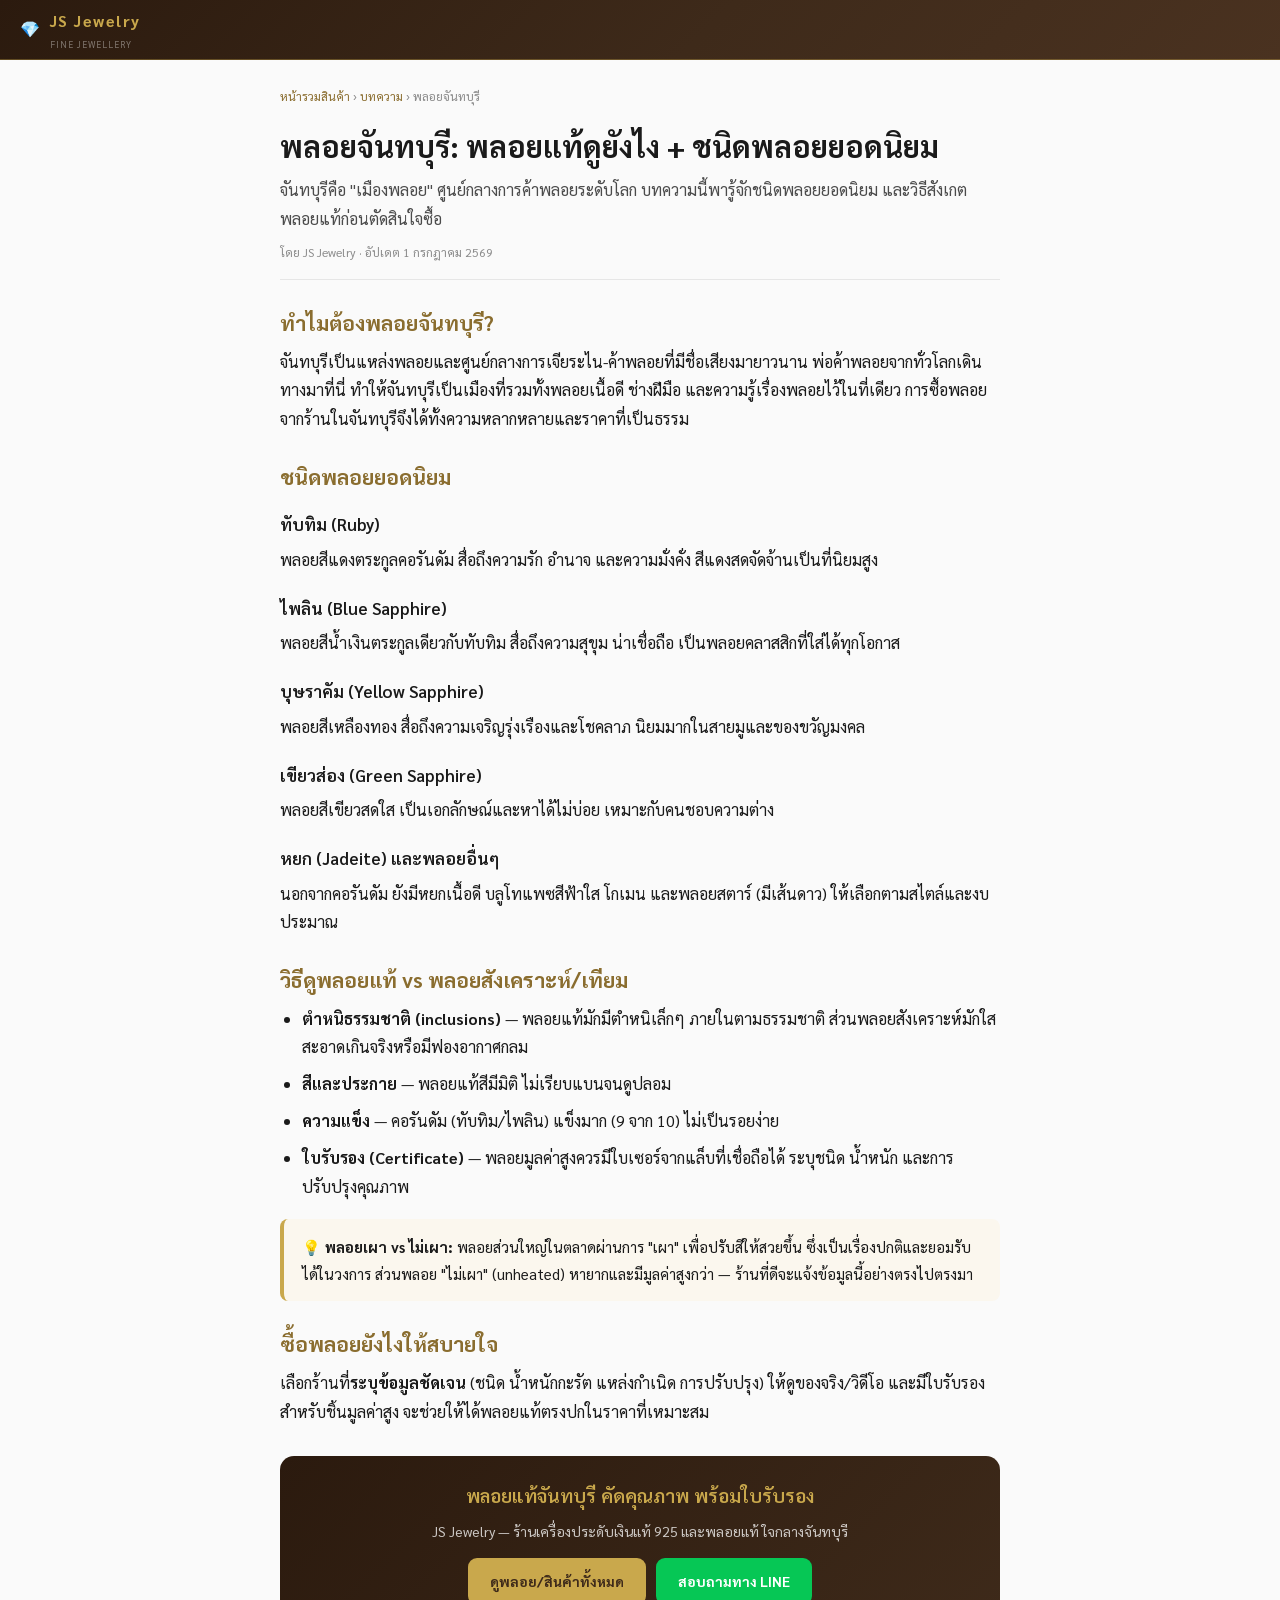
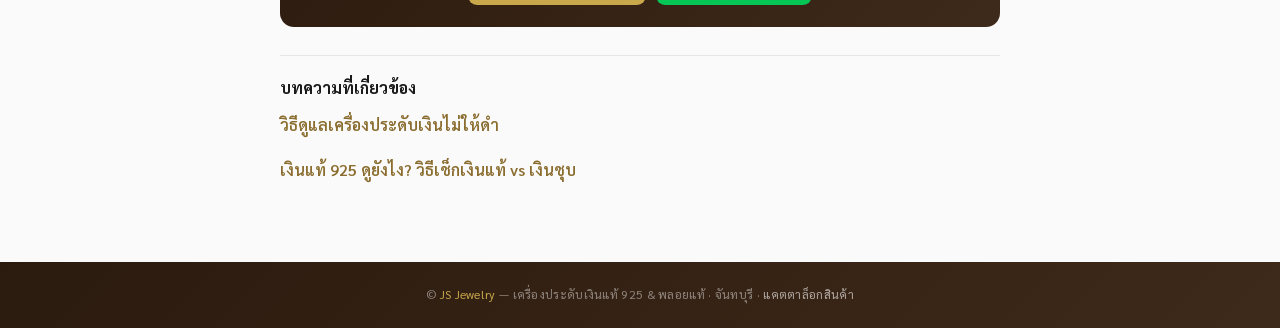
<file: article/chanthaburi-gems.html>
<!DOCTYPE html>
<html lang="th">
<head>
<meta charset="UTF-8">
<meta name="viewport" content="width=device-width, initial-scale=1.0">
<title>พลอยจันทบุรี: พลอยแท้ดูยังไง + ชนิดพลอยยอดนิยม | JS Jewelry</title>
<meta name="description" content="จันทบุรีเมืองพลอย รวมชนิดพลอยยอดนิยม (ทับทิม ไพลิน บุษราคัม เขียวส่อง หยก) และวิธีดูพลอยแท้ vs พลอยสังเคราะห์ ก่อนซื้อ โดย JS Jewelry ร้านพลอยแท้ จันทบุรี">
<link rel="canonical" href="https://jsjewelry.pages.dev/article/chanthaburi-gems">
<meta name="robots" content="index,follow">
<meta property="og:type" content="article">
<meta property="og:title" content="พลอยจันทบุรี: พลอยแท้ดูยังไง + ชนิดพลอยยอดนิยม">
<meta property="og:description" content="จันทบุรีเมืองพลอย รวมชนิดพลอยยอดนิยมและวิธีดูพลอยแท้ก่อนซื้อ">
<meta property="og:image" content="https://jsjewelry.pages.dev/Image%20logo.png">
<meta property="og:url" content="https://jsjewelry.pages.dev/article/chanthaburi-gems">
<script type="application/ld+json">{"@context":"https://schema.org","@type":"Article","headline":"พลอยจันทบุรี: พลอยแท้ดูยังไง + ชนิดพลอยยอดนิยม","description":"จันทบุรีเมืองพลอย รวมชนิดพลอยยอดนิยมและวิธีดูพลอยแท้ก่อนซื้อ","image":["https://jsjewelry.pages.dev/Image%20logo.png"],"author":{"@type":"Organization","name":"JS Jewelry"},"publisher":{"@type":"Organization","name":"JS Jewelry","logo":{"@type":"ImageObject","url":"https://jsjewelry.pages.dev/Image%20logo.png"}},"mainEntityOfPage":"https://jsjewelry.pages.dev/article/chanthaburi-gems","datePublished":"2026-07-01","inLanguage":"th"}</script>
<script type="application/ld+json">{"@context":"https://schema.org","@type":"FAQPage","mainEntity":[{"@type":"Question","name":"ทำไมพลอยจันทบุรีถึงมีชื่อเสียง?","acceptedAnswer":{"@type":"Answer","text":"จันทบุรีเป็นแหล่งพลอยและศูนย์กลางการเจียระไน-ค้าพลอยที่มีชื่อเสียงระดับโลกมายาวนาน รวมทั้งพลอยเนื้อดี ช่างฝีมือ และความรู้เรื่องพลอยไว้ในที่เดียว ทำให้ซื้อพลอยได้หลากหลายในราคาที่เป็นธรรม"}},{"@type":"Question","name":"ดูพลอยแท้กับพลอยสังเคราะห์ต่างกันอย่างไร?","acceptedAnswer":{"@type":"Answer","text":"พลอยแท้มักมีตำหนิธรรมชาติ (inclusions) เล็กๆ ภายใน สีมีมิติไม่เรียบแบน ส่วนพลอยสังเคราะห์มักใสสะอาดเกินจริงหรือมีฟองอากาศกลม พลอยมูลค่าสูงควรมีใบรับรองจากแล็บที่เชื่อถือได้"}},{"@type":"Question","name":"พลอยเผากับพลอยไม่เผาต่างกันอย่างไร?","acceptedAnswer":{"@type":"Answer","text":"พลอยส่วนใหญ่ในตลาดผ่านการเผาเพื่อปรับสีให้สวยขึ้น เป็นเรื่องปกติและยอมรับได้ในวงการ ส่วนพลอยไม่เผา (unheated) หายากและมีมูลค่าสูงกว่า ร้านที่ดีจะแจ้งข้อมูลนี้อย่างตรงไปตรงมา"}},{"@type":"Question","name":"พลอยยอดนิยมของจันทบุรีมีอะไรบ้าง?","acceptedAnswer":{"@type":"Answer","text":"ทับทิม (สีแดง) ไพลิน (สีน้ำเงิน) บุษราคัม (สีเหลืองทอง) เขียวส่อง (สีเขียว) รวมถึงหยก บลูโทแพซ โกเมน และพลอยสตาร์"}}]}</script>
<link href="https://fonts.googleapis.com/css2?family=Sarabun:wght@300;400;500;600;700&display=swap" rel="stylesheet">
<link rel="stylesheet" href="/article/style.css">
</head>
<body>
<header class="nav"><a href="/catalog">💎 <span>JS Jewelry<span class="sub">FINE JEWELLERY</span></span></a></header>
<main class="wrap">
<nav class="crumb"><a href="/catalog">หน้ารวมสินค้า</a> › <a href="/article/">บทความ</a> › พลอยจันทบุรี</nav>
<h1>พลอยจันทบุรี: พลอยแท้ดูยังไง + ชนิดพลอยยอดนิยม</h1>
<p class="lead">จันทบุรีคือ "เมืองพลอย" ศูนย์กลางการค้าพลอยระดับโลก บทความนี้พารู้จักชนิดพลอยยอดนิยม และวิธีสังเกตพลอยแท้ก่อนตัดสินใจซื้อ</p>
<div class="meta">โดย JS Jewelry · อัปเดต 1 กรกฎาคม 2569</div>

<h2>ทำไมต้องพลอยจันทบุรี?</h2>
<p>จันทบุรีเป็นแหล่งพลอยและศูนย์กลางการเจียระไน-ค้าพลอยที่มีชื่อเสียงมายาวนาน พ่อค้าพลอยจากทั่วโลกเดินทางมาที่นี่ ทำให้จันทบุรีเป็นเมืองที่รวมทั้งพลอยเนื้อดี ช่างฝีมือ และความรู้เรื่องพลอยไว้ในที่เดียว การซื้อพลอยจากร้านในจันทบุรีจึงได้ทั้งความหลากหลายและราคาที่เป็นธรรม</p>

<h2>ชนิดพลอยยอดนิยม</h2>
<h3>ทับทิม (Ruby)</h3>
<p>พลอยสีแดงตระกูลคอรันดัม สื่อถึงความรัก อำนาจ และความมั่งคั่ง สีแดงสดจัดจ้านเป็นที่นิยมสูง</p>
<h3>ไพลิน (Blue Sapphire)</h3>
<p>พลอยสีน้ำเงินตระกูลเดียวกับทับทิม สื่อถึงความสุขุม น่าเชื่อถือ เป็นพลอยคลาสสิกที่ใส่ได้ทุกโอกาส</p>
<h3>บุษราคัม (Yellow Sapphire)</h3>
<p>พลอยสีเหลืองทอง สื่อถึงความเจริญรุ่งเรืองและโชคลาภ นิยมมากในสายมูและของขวัญมงคล</p>
<h3>เขียวส่อง (Green Sapphire)</h3>
<p>พลอยสีเขียวสดใส เป็นเอกลักษณ์และหาได้ไม่บ่อย เหมาะกับคนชอบความต่าง</p>
<h3>หยก (Jadeite) และพลอยอื่นๆ</h3>
<p>นอกจากคอรันดัม ยังมีหยกเนื้อดี บลูโทแพซสีฟ้าใส โกเมน และพลอยสตาร์ (มีเส้นดาว) ให้เลือกตามสไตล์และงบประมาณ</p>

<h2>วิธีดูพลอยแท้ vs พลอยสังเคราะห์/เทียม</h2>
<ul>
<li><strong>ตำหนิธรรมชาติ (inclusions)</strong> — พลอยแท้มักมีตำหนิเล็กๆ ภายในตามธรรมชาติ ส่วนพลอยสังเคราะห์มักใสสะอาดเกินจริงหรือมีฟองอากาศกลม</li>
<li><strong>สีและประกาย</strong> — พลอยแท้สีมีมิติ ไม่เรียบแบนจนดูปลอม</li>
<li><strong>ความแข็ง</strong> — คอรันดัม (ทับทิม/ไพลิน) แข็งมาก (9 จาก 10) ไม่เป็นรอยง่าย</li>
<li><strong>ใบรับรอง (Certificate)</strong> — พลอยมูลค่าสูงควรมีใบเซอร์จากแล็บที่เชื่อถือได้ ระบุชนิด น้ำหนัก และการปรับปรุงคุณภาพ</li>
</ul>
<div class="tip">💡 <strong>พลอยเผา vs ไม่เผา:</strong> พลอยส่วนใหญ่ในตลาดผ่านการ "เผา" เพื่อปรับสีให้สวยขึ้น ซึ่งเป็นเรื่องปกติและยอมรับได้ในวงการ ส่วนพลอย "ไม่เผา" (unheated) หายากและมีมูลค่าสูงกว่า — ร้านที่ดีจะแจ้งข้อมูลนี้อย่างตรงไปตรงมา</div>

<h2>ซื้อพลอยยังไงให้สบายใจ</h2>
<p>เลือกร้านที่<strong>ระบุข้อมูลชัดเจน</strong> (ชนิด น้ำหนักกะรัต แหล่งกำเนิด การปรับปรุง) ให้ดูของจริง/วิดีโอ และมีใบรับรองสำหรับชิ้นมูลค่าสูง จะช่วยให้ได้พลอยแท้ตรงปกในราคาที่เหมาะสม</p>

<div class="cta">
<h3>พลอยแท้จันทบุรี คัดคุณภาพ พร้อมใบรับรอง</h3>
<p>JS Jewelry — ร้านเครื่องประดับเงินแท้ 925 และพลอยแท้ ใจกลางจันทบุรี</p>
<div class="btns"><a class="btn btn-shop" href="/catalog">ดูพลอย/สินค้าทั้งหมด</a><a class="btn btn-line" href="https://line.me/R/ti/p/@888zbakd" target="_blank" rel="noopener">สอบถามทาง LINE</a></div>
</div>

<div class="related"><strong>บทความที่เกี่ยวข้อง</strong>
<a href="/article/silver-care">วิธีดูแลเครื่องประดับเงินไม่ให้ดำ</a>
<a href="/article/real-silver-925">เงินแท้ 925 ดูยังไง? วิธีเช็กเงินแท้ vs เงินชุบ</a>
</div>
</main>
<footer class="footer">© <span>JS Jewelry</span> — เครื่องประดับเงินแท้ 925 &amp; พลอยแท้ · จันทบุรี · <a href="/catalog" style="color:rgba(255,255,255,.6)">แคตตาล็อกสินค้า</a></footer>
</body>
</html>
</file>
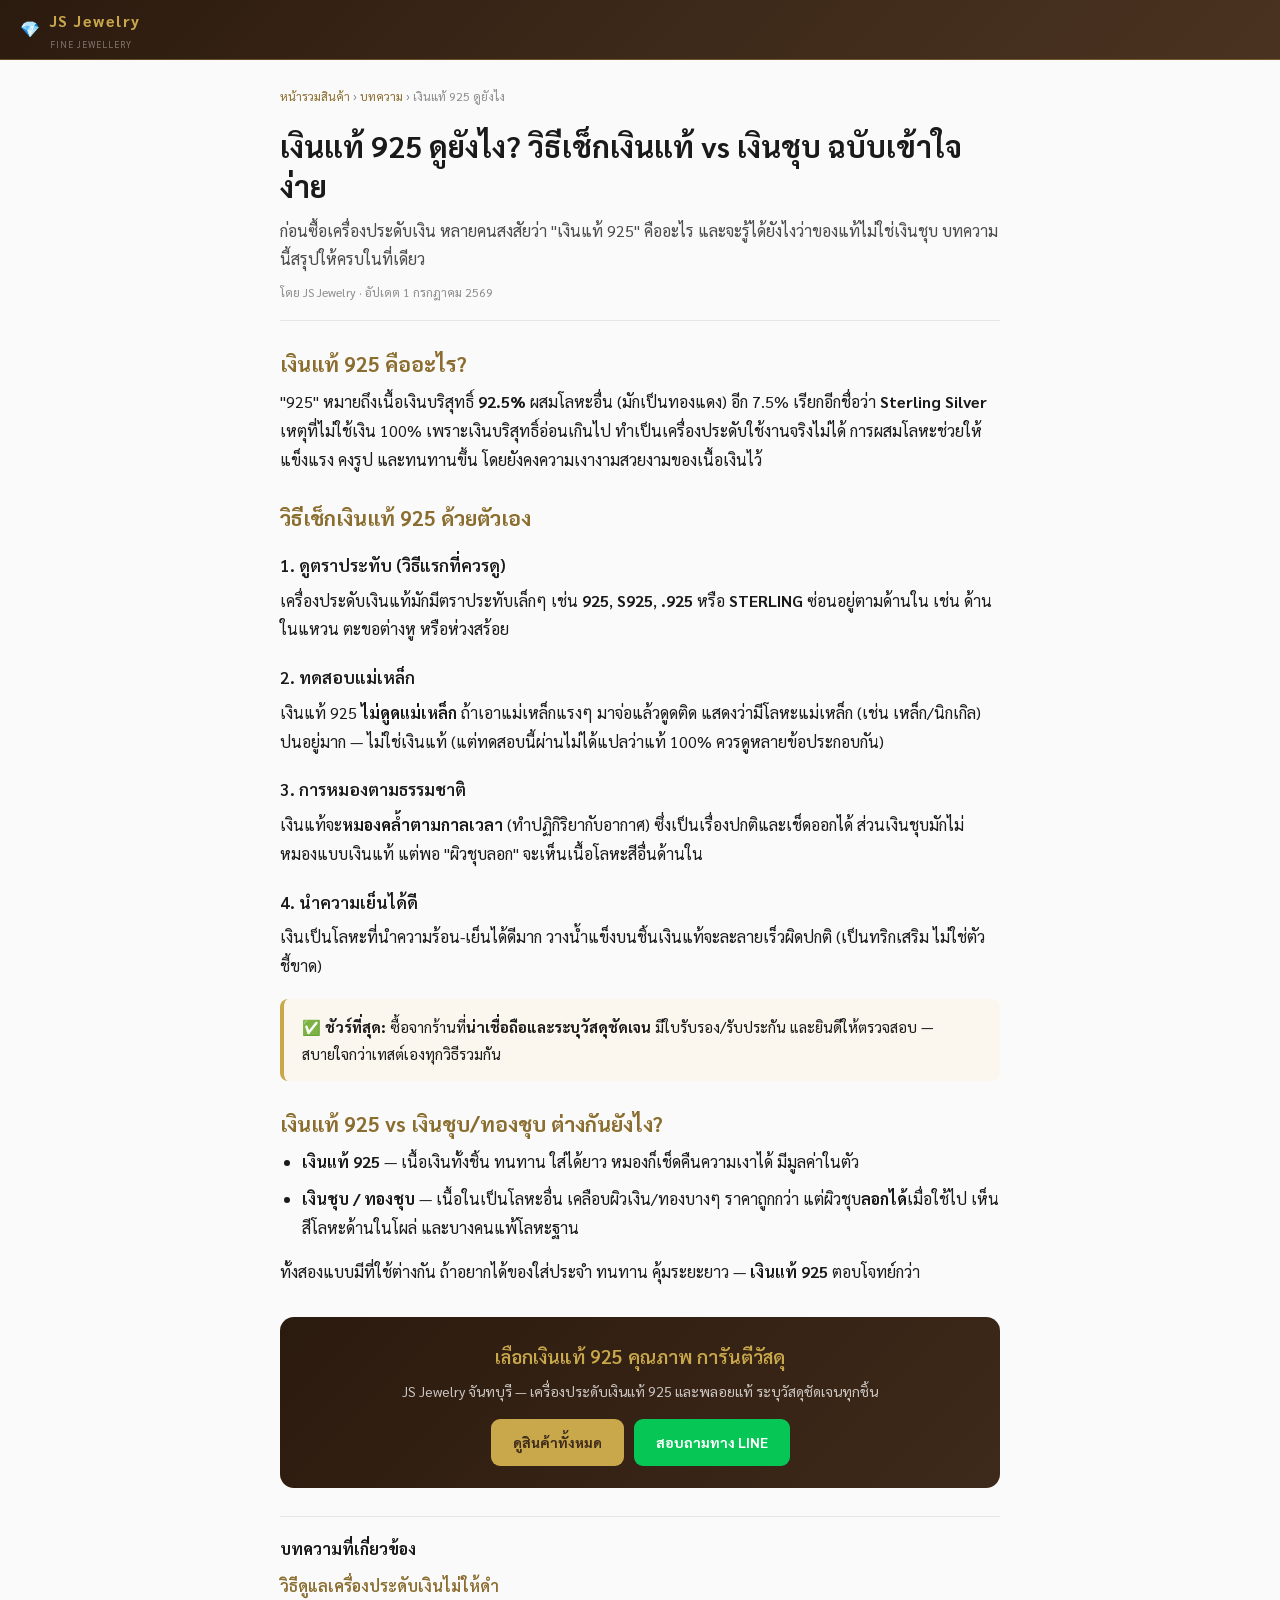
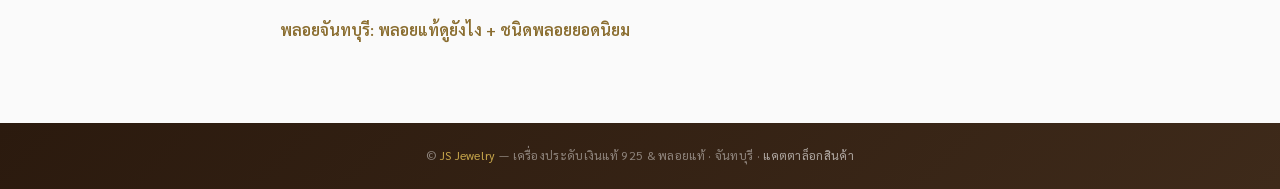
<file: article/real-silver-925.html>
<!DOCTYPE html>
<html lang="th">
<head>
<meta charset="UTF-8">
<meta name="viewport" content="width=device-width, initial-scale=1.0">
<title>เงินแท้ 925 ดูยังไง? วิธีเช็กเงินแท้ vs เงินชุบ ฉบับเข้าใจง่าย | JS Jewelry</title>
<meta name="description" content="เงินแท้ 925 คืออะไร วิธีเช็กเงินแท้ด้วยตัวเอง (ตราประทับ แม่เหล็ก การหมอง) และความต่างระหว่างเงินแท้ vs เงินชุบ/ทองชุบ โดย JS Jewelry จันทบุรี">
<link rel="canonical" href="https://jsjewelry.pages.dev/article/real-silver-925">
<meta name="robots" content="index,follow">
<meta property="og:type" content="article">
<meta property="og:title" content="เงินแท้ 925 ดูยังไง? วิธีเช็กเงินแท้ vs เงินชุบ">
<meta property="og:description" content="รู้จักเงินแท้ 925 และวิธีเช็กเงินแท้ด้วยตัวเองแบบง่ายๆ ก่อนซื้อ">
<meta property="og:image" content="https://jsjewelry.pages.dev/Image%20logo.png">
<meta property="og:url" content="https://jsjewelry.pages.dev/article/real-silver-925">
<script type="application/ld+json">{"@context":"https://schema.org","@type":"Article","headline":"เงินแท้ 925 ดูยังไง? วิธีเช็กเงินแท้ vs เงินชุบ","description":"เงินแท้ 925 คืออะไร และวิธีเช็กเงินแท้ด้วยตัวเองก่อนซื้อ","image":["https://jsjewelry.pages.dev/Image%20logo.png"],"author":{"@type":"Organization","name":"JS Jewelry"},"publisher":{"@type":"Organization","name":"JS Jewelry","logo":{"@type":"ImageObject","url":"https://jsjewelry.pages.dev/Image%20logo.png"}},"mainEntityOfPage":"https://jsjewelry.pages.dev/article/real-silver-925","datePublished":"2026-07-01","inLanguage":"th"}</script>
<script type="application/ld+json">{"@context":"https://schema.org","@type":"FAQPage","mainEntity":[{"@type":"Question","name":"เงินแท้ 925 คืออะไร?","acceptedAnswer":{"@type":"Answer","text":"คือโลหะที่มีเนื้อเงินบริสุทธิ์ 92.5% ผสมโลหะอื่น (มักเป็นทองแดง) 7.5% เรียกอีกชื่อว่า Sterling Silver ที่ไม่ใช้เงิน 100% เพราะเงินบริสุทธิ์อ่อนเกินไป การผสมช่วยให้แข็งแรง คงรูป และทนทานขึ้น"}},{"@type":"Question","name":"เช็กเงินแท้ 925 ด้วยตัวเองอย่างไร?","acceptedAnswer":{"@type":"Answer","text":"ดูตราประทับ 925, S925, .925 หรือ STERLING ตามด้านในแหวนหรือตะขอ · เงินแท้ไม่ดูดแม่เหล็ก · เงินแท้หมองตามธรรมชาติและเช็ดออกได้ · ชัวร์ที่สุดคือซื้อจากร้านที่น่าเชื่อถือ ระบุวัสดุชัดเจน และยินดีให้ตรวจสอบ"}},{"@type":"Question","name":"เงินแท้ 925 กับเงินชุบต่างกันอย่างไร?","acceptedAnswer":{"@type":"Answer","text":"เงินแท้ 925 เป็นเนื้อเงินทั้งชิ้น ทนทาน หมองแล้วเช็ดคืนความเงาได้ มีมูลค่าในตัว ส่วนเงินชุบ/ทองชุบเนื้อในเป็นโลหะอื่นเคลือบผิวบางๆ ราคาถูกกว่าแต่ผิวลอกได้เมื่อใช้ไป และบางคนแพ้โลหะฐาน"}},{"@type":"Question","name":"เงินแท้ 925 ดำไหม?","acceptedAnswer":{"@type":"Answer","text":"หมองคล้ำตามกาลเวลาเป็นเรื่องปกติของเงินแท้ เกิดจากการทำปฏิกิริยากับอากาศ ไม่ได้แปลว่าเป็นของปลอม คราบอยู่แค่ผิวและทำความสะอาดออกได้"}}]}</script>
<link href="https://fonts.googleapis.com/css2?family=Sarabun:wght@300;400;500;600;700&display=swap" rel="stylesheet">
<link rel="stylesheet" href="/article/style.css">
</head>
<body>
<header class="nav"><a href="/catalog">💎 <span>JS Jewelry<span class="sub">FINE JEWELLERY</span></span></a></header>
<main class="wrap">
<nav class="crumb"><a href="/catalog">หน้ารวมสินค้า</a> › <a href="/article/">บทความ</a> › เงินแท้ 925 ดูยังไง</nav>
<h1>เงินแท้ 925 ดูยังไง? วิธีเช็กเงินแท้ vs เงินชุบ ฉบับเข้าใจง่าย</h1>
<p class="lead">ก่อนซื้อเครื่องประดับเงิน หลายคนสงสัยว่า "เงินแท้ 925" คืออะไร และจะรู้ได้ยังไงว่าของแท้ไม่ใช่เงินชุบ บทความนี้สรุปให้ครบในที่เดียว</p>
<div class="meta">โดย JS Jewelry · อัปเดต 1 กรกฎาคม 2569</div>

<h2>เงินแท้ 925 คืออะไร?</h2>
<p>"925" หมายถึงเนื้อเงินบริสุทธิ์ <strong>92.5%</strong> ผสมโลหะอื่น (มักเป็นทองแดง) อีก 7.5% เรียกอีกชื่อว่า <strong>Sterling Silver</strong> เหตุที่ไม่ใช้เงิน 100% เพราะเงินบริสุทธิ์อ่อนเกินไป ทำเป็นเครื่องประดับใช้งานจริงไม่ได้ การผสมโลหะช่วยให้แข็งแรง คงรูป และทนทานขึ้น โดยยังคงความเงางามสวยงามของเนื้อเงินไว้</p>

<h2>วิธีเช็กเงินแท้ 925 ด้วยตัวเอง</h2>
<h3>1. ดูตราประทับ (วิธีแรกที่ควรดู)</h3>
<p>เครื่องประดับเงินแท้มักมีตราประทับเล็กๆ เช่น <strong>925</strong>, <strong>S925</strong>, <strong>.925</strong> หรือ <strong>STERLING</strong> ซ่อนอยู่ตามด้านใน เช่น ด้านในแหวน ตะขอต่างหู หรือห่วงสร้อย</p>
<h3>2. ทดสอบแม่เหล็ก</h3>
<p>เงินแท้ 925 <strong>ไม่ดูดแม่เหล็ก</strong> ถ้าเอาแม่เหล็กแรงๆ มาจ่อแล้วดูดติด แสดงว่ามีโลหะแม่เหล็ก (เช่น เหล็ก/นิกเกิล) ปนอยู่มาก — ไม่ใช่เงินแท้ (แต่ทดสอบนี้ผ่านไม่ได้แปลว่าแท้ 100% ควรดูหลายข้อประกอบกัน)</p>
<h3>3. การหมองตามธรรมชาติ</h3>
<p>เงินแท้จะ<strong>หมองคล้ำตามกาลเวลา</strong> (ทำปฏิกิริยากับอากาศ) ซึ่งเป็นเรื่องปกติและเช็ดออกได้ ส่วนเงินชุบมักไม่หมองแบบเงินแท้ แต่พอ "ผิวชุบลอก" จะเห็นเนื้อโลหะสีอื่นด้านใน</p>
<h3>4. นำความเย็นได้ดี</h3>
<p>เงินเป็นโลหะที่นำความร้อน-เย็นได้ดีมาก วางน้ำแข็งบนชิ้นเงินแท้จะละลายเร็วผิดปกติ (เป็นทริกเสริม ไม่ใช่ตัวชี้ขาด)</p>
<div class="tip">✅ <strong>ชัวร์ที่สุด:</strong> ซื้อจากร้านที่<strong>น่าเชื่อถือและระบุวัสดุชัดเจน</strong> มีใบรับรอง/รับประกัน และยินดีให้ตรวจสอบ — สบายใจกว่าเทสต์เองทุกวิธีรวมกัน</div>

<h2>เงินแท้ 925 vs เงินชุบ/ทองชุบ ต่างกันยังไง?</h2>
<ul>
<li><strong>เงินแท้ 925</strong> — เนื้อเงินทั้งชิ้น ทนทาน ใส่ได้ยาว หมองก็เช็ดคืนความเงาได้ มีมูลค่าในตัว</li>
<li><strong>เงินชุบ / ทองชุบ</strong> — เนื้อในเป็นโลหะอื่น เคลือบผิวเงิน/ทองบางๆ ราคาถูกกว่า แต่ผิวชุบ<strong>ลอกได้</strong>เมื่อใช้ไป เห็นสีโลหะด้านในโผล่ และบางคนแพ้โลหะฐาน</li>
</ul>
<p>ทั้งสองแบบมีที่ใช้ต่างกัน ถ้าอยากได้ของใส่ประจำ ทนทาน คุ้มระยะยาว — <strong>เงินแท้ 925</strong> ตอบโจทย์กว่า</p>

<div class="cta">
<h3>เลือกเงินแท้ 925 คุณภาพ การันตีวัสดุ</h3>
<p>JS Jewelry จันทบุรี — เครื่องประดับเงินแท้ 925 และพลอยแท้ ระบุวัสดุชัดเจนทุกชิ้น</p>
<div class="btns"><a class="btn btn-shop" href="/catalog">ดูสินค้าทั้งหมด</a><a class="btn btn-line" href="https://line.me/R/ti/p/@888zbakd" target="_blank" rel="noopener">สอบถามทาง LINE</a></div>
</div>

<div class="related"><strong>บทความที่เกี่ยวข้อง</strong>
<a href="/article/silver-care">วิธีดูแลเครื่องประดับเงินไม่ให้ดำ</a>
<a href="/article/chanthaburi-gems">พลอยจันทบุรี: พลอยแท้ดูยังไง + ชนิดพลอยยอดนิยม</a>
</div>
</main>
<footer class="footer">© <span>JS Jewelry</span> — เครื่องประดับเงินแท้ 925 &amp; พลอยแท้ · จันทบุรี · <a href="/catalog" style="color:rgba(255,255,255,.6)">แคตตาล็อกสินค้า</a></footer>
</body>
</html>
</file>
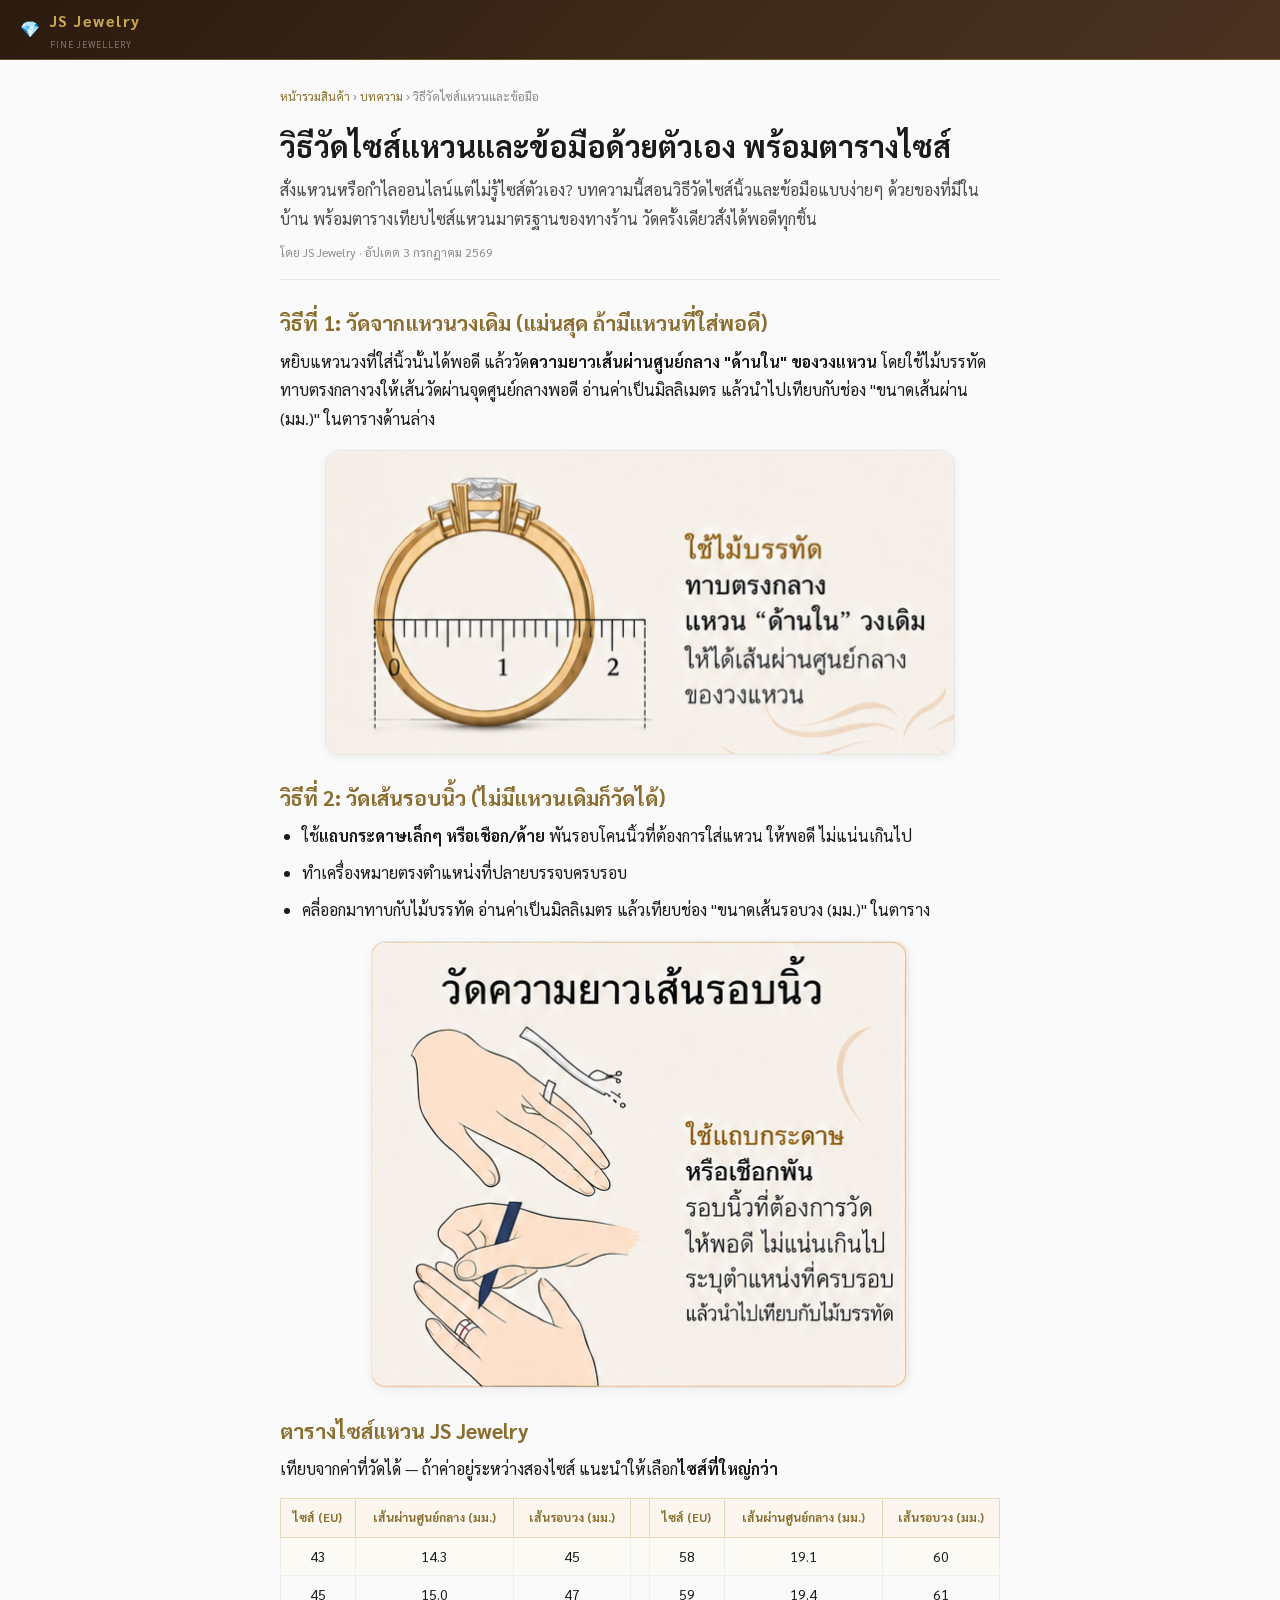
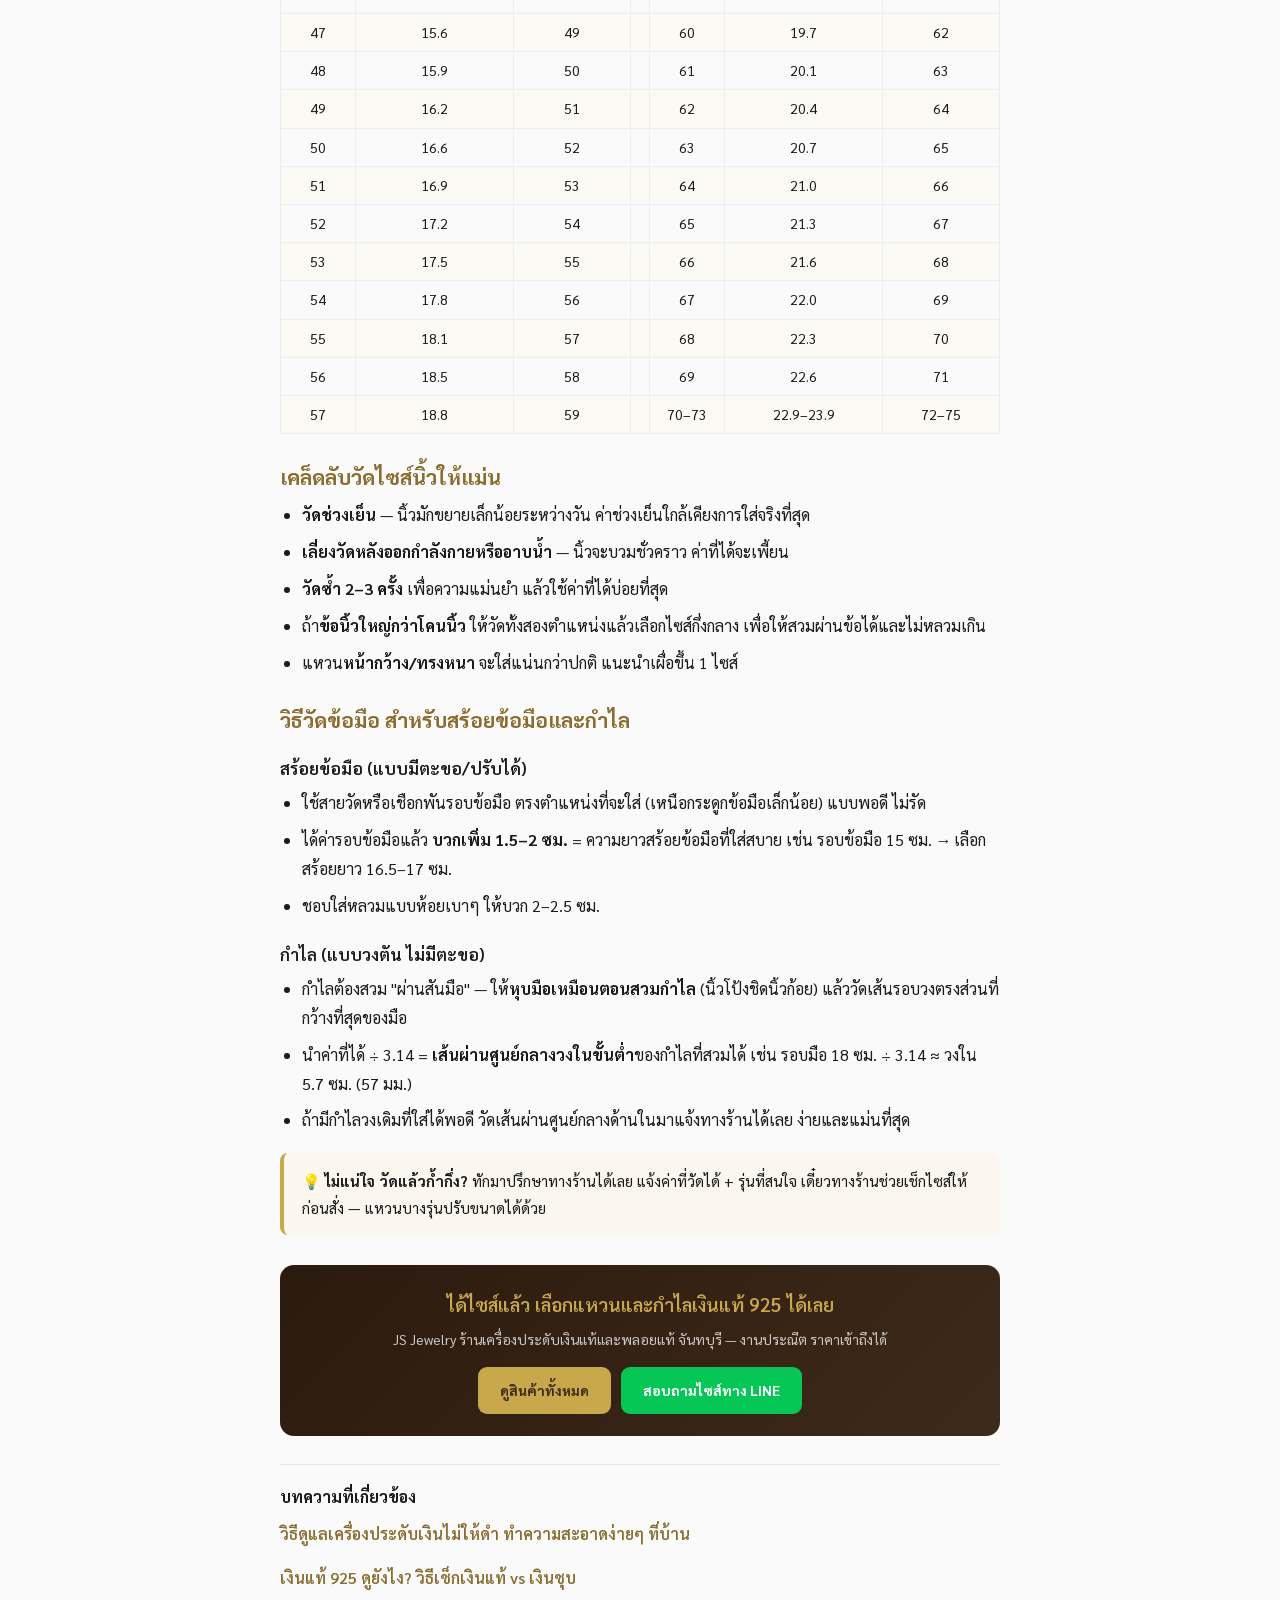
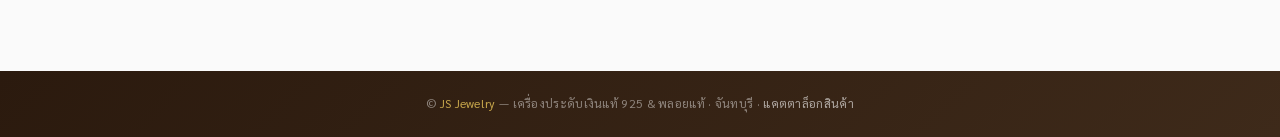
<file: article/ring-size.html>
<!DOCTYPE html>
<html lang="th">
<head>
<meta charset="UTF-8">
<meta name="viewport" content="width=device-width, initial-scale=1.0">
<title>วิธีวัดไซส์แหวนและข้อมือด้วยตัวเอง พร้อมตารางไซส์ | JS Jewelry</title>
<meta name="description" content="สอนวิธีวัดไซส์นิ้วสำหรับแหวน และวัดข้อมือสำหรับสร้อยข้อมือ/กำไล ด้วยตัวเองที่บ้าน พร้อมตารางเทียบไซส์แหวนมาตรฐาน และเคล็ดลับวัดให้แม่น โดย JS Jewelry จันทบุรี">
<link rel="canonical" href="https://jsjewelry.pages.dev/article/ring-size">
<meta name="robots" content="index,follow">
<meta property="og:type" content="article">
<meta property="og:title" content="วิธีวัดไซส์แหวนและข้อมือด้วยตัวเอง พร้อมตารางไซส์">
<meta property="og:description" content="วัดไซส์นิ้วและข้อมือเองที่บ้านง่ายๆ พร้อมตารางเทียบไซส์แหวน และเคล็ดลับวัดให้แม่น">
<meta property="og:image" content="https://jsjewelry.pages.dev/article/img/ring-size-method-1.png">
<meta property="og:url" content="https://jsjewelry.pages.dev/article/ring-size">
<script type="application/ld+json">{"@context":"https://schema.org","@type":"Article","headline":"วิธีวัดไซส์แหวนและข้อมือด้วยตัวเอง พร้อมตารางไซส์","description":"สอนวิธีวัดไซส์นิ้วสำหรับแหวน และวัดข้อมือสำหรับสร้อยข้อมือ/กำไล ด้วยตัวเองที่บ้าน พร้อมตารางเทียบไซส์","image":["https://jsjewelry.pages.dev/article/img/ring-size-method-1.png"],"author":{"@type":"Organization","name":"JS Jewelry"},"publisher":{"@type":"Organization","name":"JS Jewelry","logo":{"@type":"ImageObject","url":"https://jsjewelry.pages.dev/Image%20logo.png"}},"mainEntityOfPage":"https://jsjewelry.pages.dev/article/ring-size","datePublished":"2026-07-03","inLanguage":"th"}</script>
<script type="application/ld+json">{"@context":"https://schema.org","@type":"FAQPage","mainEntity":[{"@type":"Question","name":"วัดไซส์แหวนจากแหวนวงเดิมได้อย่างไร?","acceptedAnswer":{"@type":"Answer","text":"ใช้ไม้บรรทัดวัดความยาวเส้นผ่านศูนย์กลาง \"ด้านใน\" ของแหวนวงที่ใส่พอดี โดยให้เส้นวัดผ่านจุดศูนย์กลางวง อ่านค่าเป็นมิลลิเมตร แล้วนำไปเทียบกับตารางไซส์แหวน"}},{"@type":"Question","name":"ไม่มีแหวนวงเดิม วัดไซส์นิ้วอย่างไร?","acceptedAnswer":{"@type":"Answer","text":"ใช้แถบกระดาษหรือเชือกพันรอบโคนนิ้วให้พอดี ไม่แน่นเกินไป ทำเครื่องหมายตรงจุดที่ปลายบรรจบ แล้วคลี่มาทาบไม้บรรทัด อ่านค่าเป็นมิลลิเมตร เทียบช่องเส้นรอบวงในตารางไซส์"}},{"@type":"Question","name":"ค่าที่วัดได้อยู่ระหว่างสองไซส์ ควรเลือกไซส์ไหน?","acceptedAnswer":{"@type":"Answer","text":"แนะนำให้เลือกไซส์ที่ใหญ่กว่า และถ้าเป็นแหวนหน้ากว้างหรือทรงหนา ควรเผื่อขึ้น 1 ไซส์ เพราะจะใส่แน่นกว่าปกติ"}},{"@type":"Question","name":"วัดไซส์นิ้วตอนไหนแม่นที่สุด?","acceptedAnswer":{"@type":"Answer","text":"ช่วงเย็น เพราะนิ้วมักขยายเล็กน้อยระหว่างวัน เลี่ยงการวัดหลังออกกำลังกายหรืออาบน้ำเพราะนิ้วบวมชั่วคราว และควรวัดซ้ำ 2–3 ครั้ง"}},{"@type":"Question","name":"วัดขนาดกำไลอย่างไร?","acceptedAnswer":{"@type":"Answer","text":"หุบมือเหมือนตอนสวมกำไล (นิ้วโป้งชิดนิ้วก้อย) วัดเส้นรอบวงส่วนที่กว้างที่สุดของมือ แล้วหารด้วย 3.14 จะได้เส้นผ่านศูนย์กลางวงในขั้นต่ำของกำไล เช่น รอบมือ 18 ซม. ≈ วงใน 5.7 ซม."}}]}</script>
<link href="https://fonts.googleapis.com/css2?family=Sarabun:wght@300;400;500;600;700&display=swap" rel="stylesheet">
<link rel="stylesheet" href="/article/style.css">
<style>
.size-table{width:100%;border-collapse:collapse;font-size:14px;margin:14px 0}
.size-table th{background:#FBF7EE;color:#8A6D2F;padding:8px;border:1px solid #e5d9b8;font-size:12px}
.size-table td{padding:6px 8px;border:1px solid #eee;text-align:center}
.size-table tr:nth-child(even) td{background:#FCFAF4}
.info-img{max-width:100%;border-radius:14px;border:1px solid rgba(0,0,0,.08);display:block;margin:16px auto;box-shadow:0 2px 10px rgba(0,0,0,.06)}
</style>
</head>
<body>
<header class="nav"><a href="/catalog">💎 <span>JS Jewelry<span class="sub">FINE JEWELLERY</span></span></a></header>
<main class="wrap">
<nav class="crumb"><a href="/catalog">หน้ารวมสินค้า</a> › <a href="/article/">บทความ</a> › วิธีวัดไซส์แหวนและข้อมือ</nav>
<h1>วิธีวัดไซส์แหวนและข้อมือด้วยตัวเอง พร้อมตารางไซส์</h1>
<p class="lead">สั่งแหวนหรือกำไลออนไลน์แต่ไม่รู้ไซส์ตัวเอง? บทความนี้สอนวิธีวัดไซส์นิ้วและข้อมือแบบง่ายๆ ด้วยของที่มีในบ้าน พร้อมตารางเทียบไซส์แหวนมาตรฐานของทางร้าน วัดครั้งเดียวสั่งได้พอดีทุกชิ้น</p>
<div class="meta">โดย JS Jewelry · อัปเดต 3 กรกฎาคม 2569</div>

<h2>วิธีที่ 1: วัดจากแหวนวงเดิม (แม่นสุด ถ้ามีแหวนที่ใส่พอดี)</h2>
<p>หยิบแหวนวงที่ใส่นิ้วนั้นได้พอดี แล้ววัด<strong>ความยาวเส้นผ่านศูนย์กลาง "ด้านใน" ของวงแหวน</strong> โดยใช้ไม้บรรทัดทาบตรงกลางวงให้เส้นวัดผ่านจุดศูนย์กลางพอดี อ่านค่าเป็นมิลลิเมตร แล้วนำไปเทียบกับช่อง "ขนาดเส้นผ่าน (มม.)" ในตารางด้านล่าง</p>

<img class="info-img" src="/article/img/ring-size-method-1.png" alt="วิธีวัดไซส์แหวนจากแหวนวงเดิม ใช้ไม้บรรทัดวัดเส้นผ่านศูนย์กลางด้านในของวงแหวน" loading="lazy" width="630" height="305">

<h2>วิธีที่ 2: วัดเส้นรอบนิ้ว (ไม่มีแหวนเดิมก็วัดได้)</h2>
<ul>
<li>ใช้<strong>แถบกระดาษเล็กๆ หรือเชือก/ด้าย</strong> พันรอบโคนนิ้วที่ต้องการใส่แหวน ให้พอดี ไม่แน่นเกินไป</li>
<li>ทำเครื่องหมายตรงตำแหน่งที่ปลายบรรจบครบรอบ</li>
<li>คลี่ออกมาทาบกับไม้บรรทัด อ่านค่าเป็นมิลลิเมตร แล้วเทียบช่อง "ขนาดเส้นรอบวง (มม.)" ในตาราง</li>
</ul>

<img class="info-img" src="/article/img/ring-size-method-2.png" alt="วิธีวัดเส้นรอบนิ้วด้วยแถบกระดาษหรือเชือก เพื่อหาไซส์แหวน" loading="lazy" width="538" height="447">


<h2>ตารางไซส์แหวน JS Jewelry</h2>
<p>เทียบจากค่าที่วัดได้ — ถ้าค่าอยู่ระหว่างสองไซส์ แนะนำให้เลือก<strong>ไซส์ที่ใหญ่กว่า</strong></p>
<table class="size-table">
<tr><th>ไซส์ (EU)</th><th>เส้นผ่านศูนย์กลาง (มม.)</th><th>เส้นรอบวง (มม.)</th><th></th><th>ไซส์ (EU)</th><th>เส้นผ่านศูนย์กลาง (มม.)</th><th>เส้นรอบวง (มม.)</th></tr>
<tr><td>43</td><td>14.3</td><td>45</td><td></td><td>58</td><td>19.1</td><td>60</td></tr>
<tr><td>45</td><td>15.0</td><td>47</td><td></td><td>59</td><td>19.4</td><td>61</td></tr>
<tr><td>47</td><td>15.6</td><td>49</td><td></td><td>60</td><td>19.7</td><td>62</td></tr>
<tr><td>48</td><td>15.9</td><td>50</td><td></td><td>61</td><td>20.1</td><td>63</td></tr>
<tr><td>49</td><td>16.2</td><td>51</td><td></td><td>62</td><td>20.4</td><td>64</td></tr>
<tr><td>50</td><td>16.6</td><td>52</td><td></td><td>63</td><td>20.7</td><td>65</td></tr>
<tr><td>51</td><td>16.9</td><td>53</td><td></td><td>64</td><td>21.0</td><td>66</td></tr>
<tr><td>52</td><td>17.2</td><td>54</td><td></td><td>65</td><td>21.3</td><td>67</td></tr>
<tr><td>53</td><td>17.5</td><td>55</td><td></td><td>66</td><td>21.6</td><td>68</td></tr>
<tr><td>54</td><td>17.8</td><td>56</td><td></td><td>67</td><td>22.0</td><td>69</td></tr>
<tr><td>55</td><td>18.1</td><td>57</td><td></td><td>68</td><td>22.3</td><td>70</td></tr>
<tr><td>56</td><td>18.5</td><td>58</td><td></td><td>69</td><td>22.6</td><td>71</td></tr>
<tr><td>57</td><td>18.8</td><td>59</td><td></td><td>70–73</td><td>22.9–23.9</td><td>72–75</td></tr>
</table>

<h2>เคล็ดลับวัดไซส์นิ้วให้แม่น</h2>
<ul>
<li><strong>วัดช่วงเย็น</strong> — นิ้วมักขยายเล็กน้อยระหว่างวัน ค่าช่วงเย็นใกล้เคียงการใส่จริงที่สุด</li>
<li><strong>เลี่ยงวัดหลังออกกำลังกายหรืออาบน้ำ</strong> — นิ้วจะบวมชั่วคราว ค่าที่ได้จะเพี้ยน</li>
<li><strong>วัดซ้ำ 2–3 ครั้ง</strong> เพื่อความแม่นยำ แล้วใช้ค่าที่ได้บ่อยที่สุด</li>
<li>ถ้า<strong>ข้อนิ้วใหญ่กว่าโคนนิ้ว</strong> ให้วัดทั้งสองตำแหน่งแล้วเลือกไซส์กึ่งกลาง เพื่อให้สวมผ่านข้อได้และไม่หลวมเกิน</li>
<li>แหวน<strong>หน้ากว้าง/ทรงหนา</strong> จะใส่แน่นกว่าปกติ แนะนำเผื่อขึ้น 1 ไซส์</li>
</ul>

<h2>วิธีวัดข้อมือ สำหรับสร้อยข้อมือและกำไล</h2>
<h3>สร้อยข้อมือ (แบบมีตะขอ/ปรับได้)</h3>
<ul>
<li>ใช้สายวัดหรือเชือกพันรอบข้อมือ ตรงตำแหน่งที่จะใส่ (เหนือกระดูกข้อมือเล็กน้อย) แบบพอดี ไม่รัด</li>
<li>ได้ค่ารอบข้อมือแล้ว <strong>บวกเพิ่ม 1.5–2 ซม.</strong> = ความยาวสร้อยข้อมือที่ใส่สบาย เช่น รอบข้อมือ 15 ซม. → เลือกสร้อยยาว 16.5–17 ซม.</li>
<li>ชอบใส่หลวมแบบห้อยเบาๆ ให้บวก 2–2.5 ซม.</li>
</ul>
<h3>กำไล (แบบวงตัน ไม่มีตะขอ)</h3>
<ul>
<li>กำไลต้องสวม "ผ่านสันมือ" — ให้<strong>หุบมือเหมือนตอนสวมกำไล</strong> (นิ้วโป้งชิดนิ้วก้อย) แล้ววัดเส้นรอบวงตรงส่วนที่กว้างที่สุดของมือ</li>
<li>นำค่าที่ได้ ÷ 3.14 = <strong>เส้นผ่านศูนย์กลางวงในขั้นต่ำ</strong>ของกำไลที่สวมได้ เช่น รอบมือ 18 ซม. ÷ 3.14 ≈ วงใน 5.7 ซม. (57 มม.)</li>
<li>ถ้ามีกำไลวงเดิมที่ใส่ได้พอดี วัดเส้นผ่านศูนย์กลางด้านในมาแจ้งทางร้านได้เลย ง่ายและแม่นที่สุด</li>
</ul>
<div class="tip">💡 <strong>ไม่แน่ใจ วัดแล้วก้ำกึ่ง?</strong> ทักมาปรึกษาทางร้านได้เลย แจ้งค่าที่วัดได้ + รุ่นที่สนใจ เดี๋ยวทางร้านช่วยเช็กไซส์ให้ก่อนสั่ง — แหวนบางรุ่นปรับขนาดได้ด้วย</div>

<div class="cta">
<h3>ได้ไซส์แล้ว เลือกแหวนและกำไลเงินแท้ 925 ได้เลย</h3>
<p>JS Jewelry ร้านเครื่องประดับเงินแท้และพลอยแท้ จันทบุรี — งานประณีต ราคาเข้าถึงได้</p>
<div class="btns"><a class="btn btn-shop" href="/catalog">ดูสินค้าทั้งหมด</a><a class="btn btn-line" href="https://line.me/R/ti/p/@888zbakd" target="_blank" rel="noopener">สอบถามไซส์ทาง LINE</a></div>
</div>

<div class="related"><strong>บทความที่เกี่ยวข้อง</strong>
<a href="/article/silver-care">วิธีดูแลเครื่องประดับเงินไม่ให้ดำ ทำความสะอาดง่ายๆ ที่บ้าน</a>
<a href="/article/real-silver-925">เงินแท้ 925 ดูยังไง? วิธีเช็กเงินแท้ vs เงินชุบ</a>
</div>
</main>
<footer class="footer">© <span>JS Jewelry</span> — เครื่องประดับเงินแท้ 925 &amp; พลอยแท้ · จันทบุรี · <a href="/catalog" style="color:rgba(255,255,255,.6)">แคตตาล็อกสินค้า</a></footer>
</body>
</html>
</file>
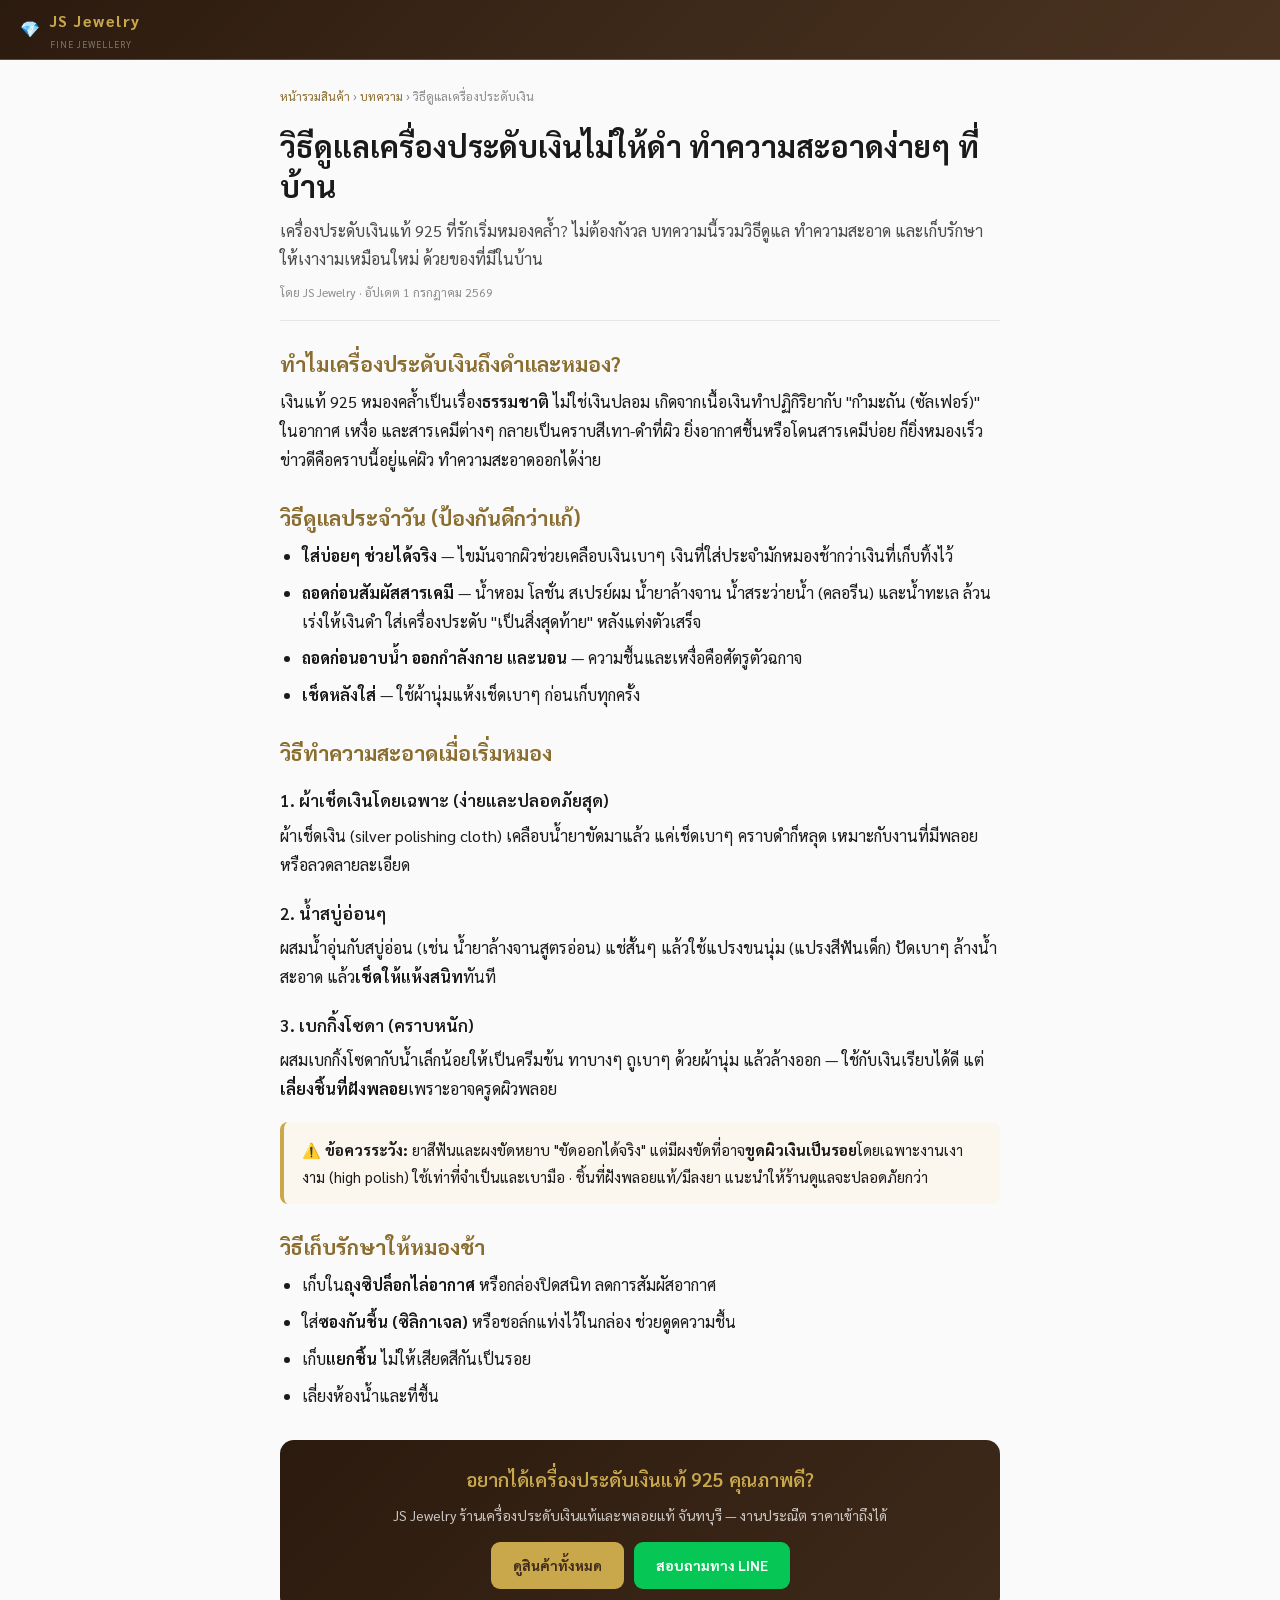
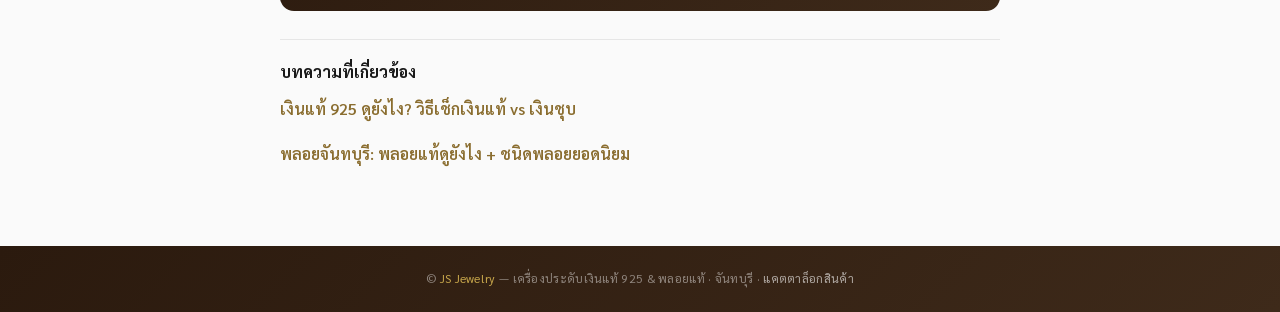
<file: article/silver-care.html>
<!DOCTYPE html>
<html lang="th">
<head>
<meta charset="UTF-8">
<meta name="viewport" content="width=device-width, initial-scale=1.0">
<title>วิธีดูแลเครื่องประดับเงินไม่ให้ดำ ทำความสะอาดง่ายๆ ที่บ้าน | JS Jewelry</title>
<meta name="description" content="รวมวิธีดูแลเครื่องประดับเงินแท้ 925 ไม่ให้ดำหมอง ทำความสะอาดง่ายๆ ที่บ้าน วิธีเก็บรักษา และสิ่งที่ไม่ควรทำ โดย JS Jewelry ร้านเครื่องประดับเงินแท้ จันทบุรี">
<link rel="canonical" href="https://jsjewelry.pages.dev/article/silver-care">
<meta name="robots" content="index,follow">
<meta property="og:type" content="article">
<meta property="og:title" content="วิธีดูแลเครื่องประดับเงินไม่ให้ดำ ทำความสะอาดง่ายๆ ที่บ้าน">
<meta property="og:description" content="ดูแลเครื่องประดับเงินแท้ 925 ให้เงางามเหมือนใหม่ ด้วยวิธีง่ายๆ ที่บ้าน">
<meta property="og:image" content="https://jsjewelry.pages.dev/Image%20logo.png">
<meta property="og:url" content="https://jsjewelry.pages.dev/article/silver-care">
<script type="application/ld+json">{"@context":"https://schema.org","@type":"Article","headline":"วิธีดูแลเครื่องประดับเงินไม่ให้ดำ ทำความสะอาดง่ายๆ ที่บ้าน","description":"รวมวิธีดูแลเครื่องประดับเงินแท้ 925 ไม่ให้ดำหมอง ทำความสะอาด และเก็บรักษา","image":["https://jsjewelry.pages.dev/Image%20logo.png"],"author":{"@type":"Organization","name":"JS Jewelry"},"publisher":{"@type":"Organization","name":"JS Jewelry","logo":{"@type":"ImageObject","url":"https://jsjewelry.pages.dev/Image%20logo.png"}},"mainEntityOfPage":"https://jsjewelry.pages.dev/article/silver-care","datePublished":"2026-07-01","inLanguage":"th"}</script>
<script type="application/ld+json">{"@context":"https://schema.org","@type":"FAQPage","mainEntity":[{"@type":"Question","name":"ทำไมเครื่องประดับเงินแท้ถึงดำหมอง?","acceptedAnswer":{"@type":"Answer","text":"เป็นเรื่องธรรมชาติ ไม่ใช่เงินปลอม เกิดจากเนื้อเงินทำปฏิกิริยากับกำมะถัน (ซัลเฟอร์) ในอากาศ เหงื่อ และสารเคมี กลายเป็นคราบสีเทา-ดำที่ผิว ซึ่งทำความสะอาดออกได้ง่าย"}},{"@type":"Question","name":"ทำความสะอาดเครื่องประดับเงินที่หมองอย่างไร?","acceptedAnswer":{"@type":"Answer","text":"วิธีปลอดภัยสุดคือผ้าเช็ดเงินโดยเฉพาะ หรือใช้น้ำอุ่นผสมสบู่อ่อน แช่สั้นๆ แล้วปัดด้วยแปรงขนนุ่ม ล้างน้ำสะอาดและเช็ดให้แห้งสนิท คราบหนักใช้ครีมเบกกิ้งโซดาถูเบาๆ ได้ แต่เลี่ยงชิ้นที่ฝังพลอย"}},{"@type":"Question","name":"ใช้ยาสีฟันขัดเงินได้ไหม?","acceptedAnswer":{"@type":"Answer","text":"ขัดคราบออกได้จริง แต่ยาสีฟันมีผงขัดที่อาจขูดผิวเงินเป็นรอย โดยเฉพาะงานขัดเงา ควรใช้เท่าที่จำเป็นและเบามือ ชิ้นที่ฝังพลอยแท้หรือมีลงยาแนะนำให้ร้านดูแล"}},{"@type":"Question","name":"เก็บเครื่องประดับเงินอย่างไรให้หมองช้า?","acceptedAnswer":{"@type":"Answer","text":"เก็บในถุงซิปล็อกไล่อากาศหรือกล่องปิดสนิท ใส่ซองกันชื้น (ซิลิกาเจล) เก็บแยกชิ้นไม่ให้เสียดสีกัน และเลี่ยงห้องน้ำหรือที่ชื้น การใส่บ่อยๆ ก็ช่วยให้หมองช้ากว่าเก็บทิ้งไว้"}}]}</script>
<link href="https://fonts.googleapis.com/css2?family=Sarabun:wght@300;400;500;600;700&display=swap" rel="stylesheet">
<link rel="stylesheet" href="/article/style.css">
</head>
<body>
<header class="nav"><a href="/catalog">💎 <span>JS Jewelry<span class="sub">FINE JEWELLERY</span></span></a></header>
<main class="wrap">
<nav class="crumb"><a href="/catalog">หน้ารวมสินค้า</a> › <a href="/article/">บทความ</a> › วิธีดูแลเครื่องประดับเงิน</nav>
<h1>วิธีดูแลเครื่องประดับเงินไม่ให้ดำ ทำความสะอาดง่ายๆ ที่บ้าน</h1>
<p class="lead">เครื่องประดับเงินแท้ 925 ที่รักเริ่มหมองคล้ำ? ไม่ต้องกังวล บทความนี้รวมวิธีดูแล ทำความสะอาด และเก็บรักษาให้เงางามเหมือนใหม่ ด้วยของที่มีในบ้าน</p>
<div class="meta">โดย JS Jewelry · อัปเดต 1 กรกฎาคม 2569</div>

<h2>ทำไมเครื่องประดับเงินถึงดำและหมอง?</h2>
<p>เงินแท้ 925 หมองคล้ำเป็นเรื่อง<strong>ธรรมชาติ</strong> ไม่ใช่เงินปลอม เกิดจากเนื้อเงินทำปฏิกิริยากับ "กำมะถัน (ซัลเฟอร์)" ในอากาศ เหงื่อ และสารเคมีต่างๆ กลายเป็นคราบสีเทา-ดำที่ผิว ยิ่งอากาศชื้นหรือโดนสารเคมีบ่อย ก็ยิ่งหมองเร็ว ข่าวดีคือคราบนี้อยู่แค่ผิว ทำความสะอาดออกได้ง่าย</p>

<h2>วิธีดูแลประจำวัน (ป้องกันดีกว่าแก้)</h2>
<ul>
<li><strong>ใส่บ่อยๆ ช่วยได้จริง</strong> — ไขมันจากผิวช่วยเคลือบเงินเบาๆ เงินที่ใส่ประจำมักหมองช้ากว่าเงินที่เก็บทิ้งไว้</li>
<li><strong>ถอดก่อนสัมผัสสารเคมี</strong> — น้ำหอม โลชั่น สเปรย์ผม น้ำยาล้างจาน น้ำสระว่ายน้ำ (คลอรีน) และน้ำทะเล ล้วนเร่งให้เงินดำ ใส่เครื่องประดับ "เป็นสิ่งสุดท้าย" หลังแต่งตัวเสร็จ</li>
<li><strong>ถอดก่อนอาบน้ำ ออกกำลังกาย และนอน</strong> — ความชื้นและเหงื่อคือศัตรูตัวฉกาจ</li>
<li><strong>เช็ดหลังใส่</strong> — ใช้ผ้านุ่มแห้งเช็ดเบาๆ ก่อนเก็บทุกครั้ง</li>
</ul>

<h2>วิธีทำความสะอาดเมื่อเริ่มหมอง</h2>
<h3>1. ผ้าเช็ดเงินโดยเฉพาะ (ง่ายและปลอดภัยสุด)</h3>
<p>ผ้าเช็ดเงิน (silver polishing cloth) เคลือบน้ำยาขัดมาแล้ว แค่เช็ดเบาๆ คราบดำก็หลุด เหมาะกับงานที่มีพลอยหรือลวดลายละเอียด</p>
<h3>2. น้ำสบู่อ่อนๆ</h3>
<p>ผสมน้ำอุ่นกับสบู่อ่อน (เช่น น้ำยาล้างจานสูตรอ่อน) แช่สั้นๆ แล้วใช้แปรงขนนุ่ม (แปรงสีฟันเด็ก) ปัดเบาๆ ล้างน้ำสะอาด แล้ว<strong>เช็ดให้แห้งสนิท</strong>ทันที</p>
<h3>3. เบกกิ้งโซดา (คราบหนัก)</h3>
<p>ผสมเบกกิ้งโซดากับน้ำเล็กน้อยให้เป็นครีมข้น ทาบางๆ ถูเบาๆ ด้วยผ้านุ่ม แล้วล้างออก — ใช้กับเงินเรียบได้ดี แต่<strong>เลี่ยงชิ้นที่ฝังพลอย</strong>เพราะอาจครูดผิวพลอย</p>
<div class="tip">⚠️ <strong>ข้อควรระวัง:</strong> ยาสีฟันและผงขัดหยาบ "ขัดออกได้จริง" แต่มีผงขัดที่อาจ<strong>ขูดผิวเงินเป็นรอย</strong>โดยเฉพาะงานเงางาม (high polish) ใช้เท่าที่จำเป็นและเบามือ · ชิ้นที่ฝังพลอยแท้/มีลงยา แนะนำให้ร้านดูแลจะปลอดภัยกว่า</div>

<h2>วิธีเก็บรักษาให้หมองช้า</h2>
<ul>
<li>เก็บใน<strong>ถุงซิปล็อกไล่อากาศ</strong> หรือกล่องปิดสนิท ลดการสัมผัสอากาศ</li>
<li>ใส่<strong>ซองกันชื้น (ซิลิกาเจล)</strong> หรือชอล์กแท่งไว้ในกล่อง ช่วยดูดความชื้น</li>
<li>เก็บ<strong>แยกชิ้น</strong> ไม่ให้เสียดสีกันเป็นรอย</li>
<li>เลี่ยงห้องน้ำและที่ชื้น</li>
</ul>

<div class="cta">
<h3>อยากได้เครื่องประดับเงินแท้ 925 คุณภาพดี?</h3>
<p>JS Jewelry ร้านเครื่องประดับเงินแท้และพลอยแท้ จันทบุรี — งานประณีต ราคาเข้าถึงได้</p>
<div class="btns"><a class="btn btn-shop" href="/catalog">ดูสินค้าทั้งหมด</a><a class="btn btn-line" href="https://line.me/R/ti/p/@888zbakd" target="_blank" rel="noopener">สอบถามทาง LINE</a></div>
</div>

<div class="related"><strong>บทความที่เกี่ยวข้อง</strong>
<a href="/article/real-silver-925">เงินแท้ 925 ดูยังไง? วิธีเช็กเงินแท้ vs เงินชุบ</a>
<a href="/article/chanthaburi-gems">พลอยจันทบุรี: พลอยแท้ดูยังไง + ชนิดพลอยยอดนิยม</a>
</div>
</main>
<footer class="footer">© <span>JS Jewelry</span> — เครื่องประดับเงินแท้ 925 &amp; พลอยแท้ · จันทบุรี · <a href="/catalog" style="color:rgba(255,255,255,.6)">แคตตาล็อกสินค้า</a></footer>
</body>
</html>
</file>
<file: article/style.css>
:root{--gold:#C9A84C;--gold-d:#8A6D2F;--gold-bg:#FBF7EE;--bg:#FAFAFA;--t1:#1A1A1A;--t2:#4B4B4B;--t3:#8A8A8A;--border:rgba(0,0,0,.08)}
*{box-sizing:border-box;margin:0;padding:0}
body{font-family:'Sarabun',sans-serif;background:var(--bg);color:var(--t1);line-height:1.8}
img{display:block;max-width:100%}a{color:var(--gold-d);text-decoration:none}a:hover{text-decoration:underline}
.nav{background:linear-gradient(135deg,#2B1A0E,#3E2A1A 55%,#4A3220);border-bottom:1px solid rgba(201,168,76,.35);height:60px;display:flex;align-items:center;padding:0 20px;position:sticky;top:0;z-index:10}
.nav a{color:var(--gold);font-weight:700;letter-spacing:1.5px;font-size:16px;display:flex;align-items:center;gap:8px;text-decoration:none}
.nav .sub{font-size:9px;color:rgba(255,255,255,.4);letter-spacing:1px;display:block;font-weight:400}
.wrap{max-width:760px;margin:0 auto;padding:26px 20px 70px}
.crumb{font-size:12px;color:var(--t3);margin-bottom:18px}
h1{font-size:30px;font-weight:700;line-height:1.35;color:var(--t1);margin-bottom:10px}
@media(max-width:600px){h1{font-size:24px}}
.lead{font-size:16px;color:var(--t2);margin-bottom:8px}
.meta{font-size:12px;color:var(--t3);border-bottom:1px solid var(--border);padding-bottom:16px;margin-bottom:22px}
h2{font-size:21px;font-weight:700;color:var(--gold-d);margin:28px 0 10px;line-height:1.4}
h3{font-size:17px;font-weight:600;margin:18px 0 6px}
p{margin-bottom:14px;color:var(--t1)}
ul,ol{margin:0 0 16px 22px}li{margin-bottom:8px}
.tip{background:var(--gold-bg);border-left:4px solid var(--gold);border-radius:8px;padding:14px 18px;margin:18px 0;font-size:15px}
.cta{background:linear-gradient(135deg,#2B1A0E,#3E2A1A);color:#fff;border-radius:14px;padding:22px 24px;margin:30px 0 10px;text-align:center}
.cta h3{color:var(--gold);margin:0 0 6px;font-size:19px}
.cta p{color:rgba(255,255,255,.75);margin-bottom:14px;font-size:14px}
.btns{display:flex;gap:10px;justify-content:center;flex-wrap:wrap}
.btn{display:inline-block;padding:11px 22px;border-radius:9px;font-weight:700;font-size:14px}
.btn-line{background:#06C755;color:#fff}.btn-shop{background:var(--gold);color:#3E2A1A}
.related{margin-top:28px;border-top:1px solid var(--border);padding-top:18px}
.related a{display:block;padding:8px 0;font-weight:600}
.card-list{display:grid;grid-template-columns:1fr 1fr;gap:16px;margin-top:8px}
@media(max-width:600px){.card-list{grid-template-columns:1fr}}
.acard{background:#fff;border:1px solid var(--border);border-radius:12px;padding:18px 20px;transition:box-shadow .2s,transform .2s}
.acard:hover{box-shadow:0 8px 24px rgba(0,0,0,.08);transform:translateY(-3px)}
.acard h2{font-size:17px;color:var(--t1);margin:0 0 6px}.acard p{font-size:13px;color:var(--t2);margin:0}
.footer{background:linear-gradient(135deg,#2B1A0E,#3E2A1A);color:rgba(255,255,255,.45);text-align:center;padding:22px;font-size:12px;letter-spacing:.3px}.footer span{color:var(--gold)}
</file>
<file: theme-light.css>
/* ============================================================
   theme-light.css — JS Jewelry Admin : ธีมสว่างทอง (แบบหน้า consignment)
   โหลดทับ style เดิมใน index.html — ลบไฟล์นี้/ลบ <link> = กลับธีมมืดทันที
   ============================================================ */
@import url('https://fonts.googleapis.com/css2?family=Sarabun:wght@300;400;500;600;700&display=swap');

:root{
  --gold:#C9A84C;
  --gold-l:#B08F3B;          /* hover บนพื้นสว่าง ต้องเข้มขึ้น ไม่ใช่อ่อนลง */
  --gold-d:#8A6D2F;
  --bg:#FAFAFA;
  --s1:#FFFFFF;
  --s2:#FBF7EE;
  --s3:#F1EAD8;
  --border:rgba(0,0,0,.10);
  --text:#1A1A1A;
  --muted:#6B6B6B;
  --red:#C0271E;
  --green:#2d7a50;
  --blue:#2f6db3;
  --r:14px;
}
body{font-family:'Sarabun','Segoe UI',sans-serif}

/* ── Login ── */
#login-screen{background:var(--bg)}
.login-card{background:var(--s1);border:1px solid rgba(201,168,76,.35);box-shadow:0 2px 12px rgba(0,0,0,.06)}
.login-logo{color:var(--gold-d)}

/* ── Header: คงโทนน้ำตาลเข้ม+ทอง แบบ nav หน้า consignment ── */
header{background:linear-gradient(135deg,#2B1A0E,#3E2A1A 55%,#4A3220) !important;border-bottom:1px solid rgba(201,168,76,.35) !important}
header .logo{color:var(--gold)}
header .logo span{color:rgba(255,255,255,.45)}
header .hdate{background:var(--gold-d);color:#F5EDD8}
header .btn-signout{border-color:rgba(255,255,255,.25);color:rgba(255,255,255,.7)}
header .btn-signout:hover{border-color:var(--red);color:#ff9d94}

/* ── Tabs ── */
.tabs{background:var(--s1);border-bottom:1px solid var(--border);box-shadow:0 1px 3px rgba(0,0,0,.04)}
.tab{color:var(--muted)}
.tab:hover{color:var(--gold-d)}
.tab.active{color:var(--gold-d);border-bottom-color:var(--gold)}

/* ── Cards / ตาราง ── */
.card{box-shadow:0 1px 4px rgba(0,0,0,.05)}
.card-title{color:var(--gold-d)}
th{color:var(--gold-d) !important;background:var(--s2)}
tr:hover td{background:var(--s2)}

/* ── ปุ่ม/ฟอร์ม ── */
input,select,textarea{background:#fff !important;color:var(--text) !important;border-color:var(--border) !important}
input:focus,select:focus,textarea:focus{border-color:var(--gold) !important}
input[type=date]{color-scheme:light}
.btn{color:var(--text)}

/* ── Modal / Toast ── */
.modal-bg{background:rgba(0,0,0,.45)}
.modal{background:var(--s1);border:1px solid var(--border);box-shadow:0 10px 40px rgba(0,0,0,.18)}
</file>
